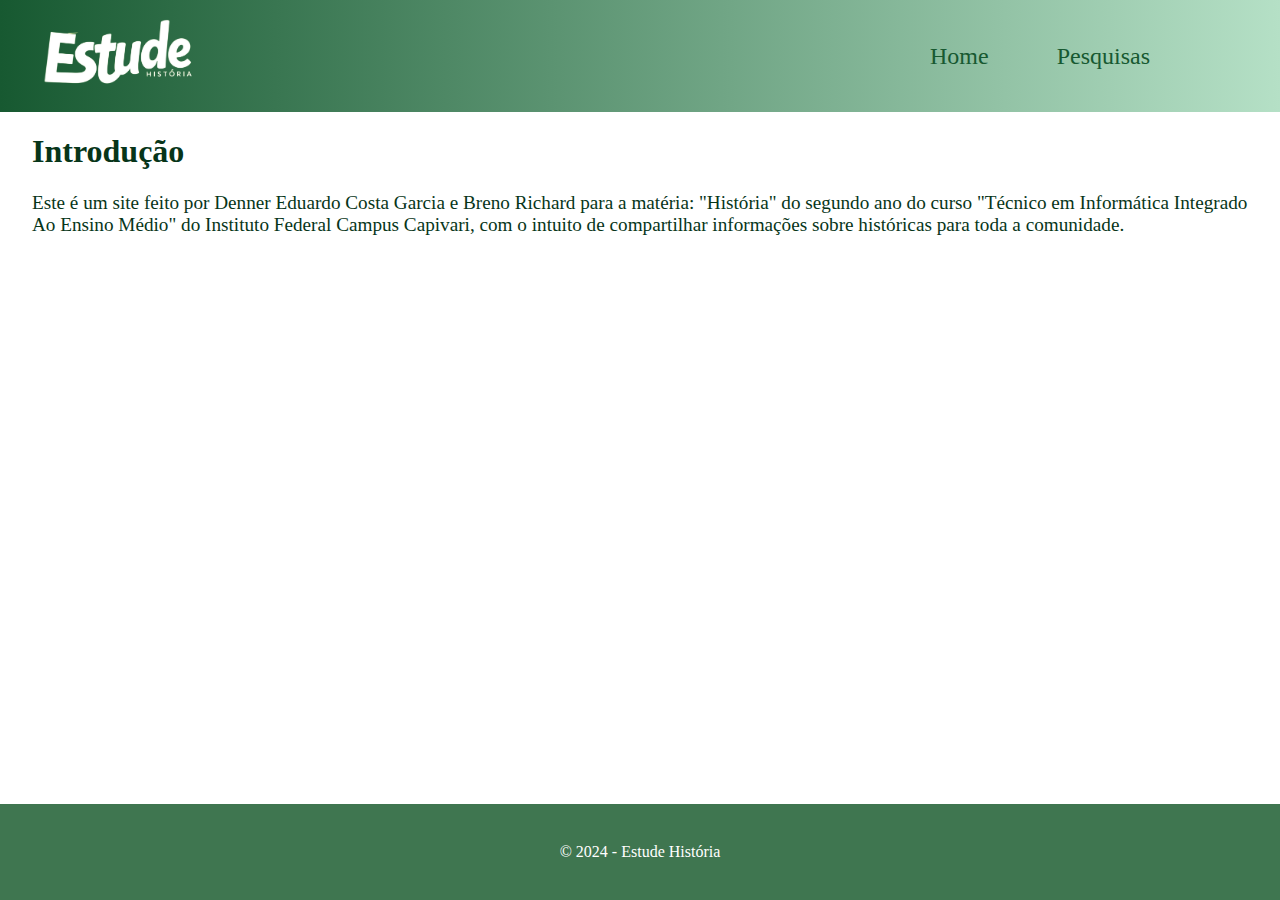
<file: index.html>
<!DOCTYPE html>
<html lang="en">
<head>
    <meta charset="UTF-8">
    <meta name="viewport" content="width=device-width, initial-scale=1.0">
    <title>História</title>
    <link rel="stylesheet" href="css/home.css">
</head>
<body>
    <div class="container">

        <header>
            <div class="container-logo">
                <img src="img/logo.png" alt="Logo do site">
            </div>
            <nav>
                <a href="index.html">Home</a>
                <a href="html/pesquisas.html">Pesquisas</a>
            </nav>
        </header>

        <div class="main-content">
            <article>
                <section class="about">
                    <h1>Introdução</h1>
                    <p>Este é um site feito por Denner Eduardo Costa Garcia e Breno Richard para a matéria: "História" do segundo ano do curso "Técnico em Informática Integrado Ao Ensino Médio" do Instituto Federal Campus Capivari, com o intuito de compartilhar informações sobre históricas para toda a comunidade.</p>
                </section>
            </article>
        </div>

        <footer>
            <p>© 2024 - Estude História</p>
        </footer>

    </div>
</body>
</html>
</file>
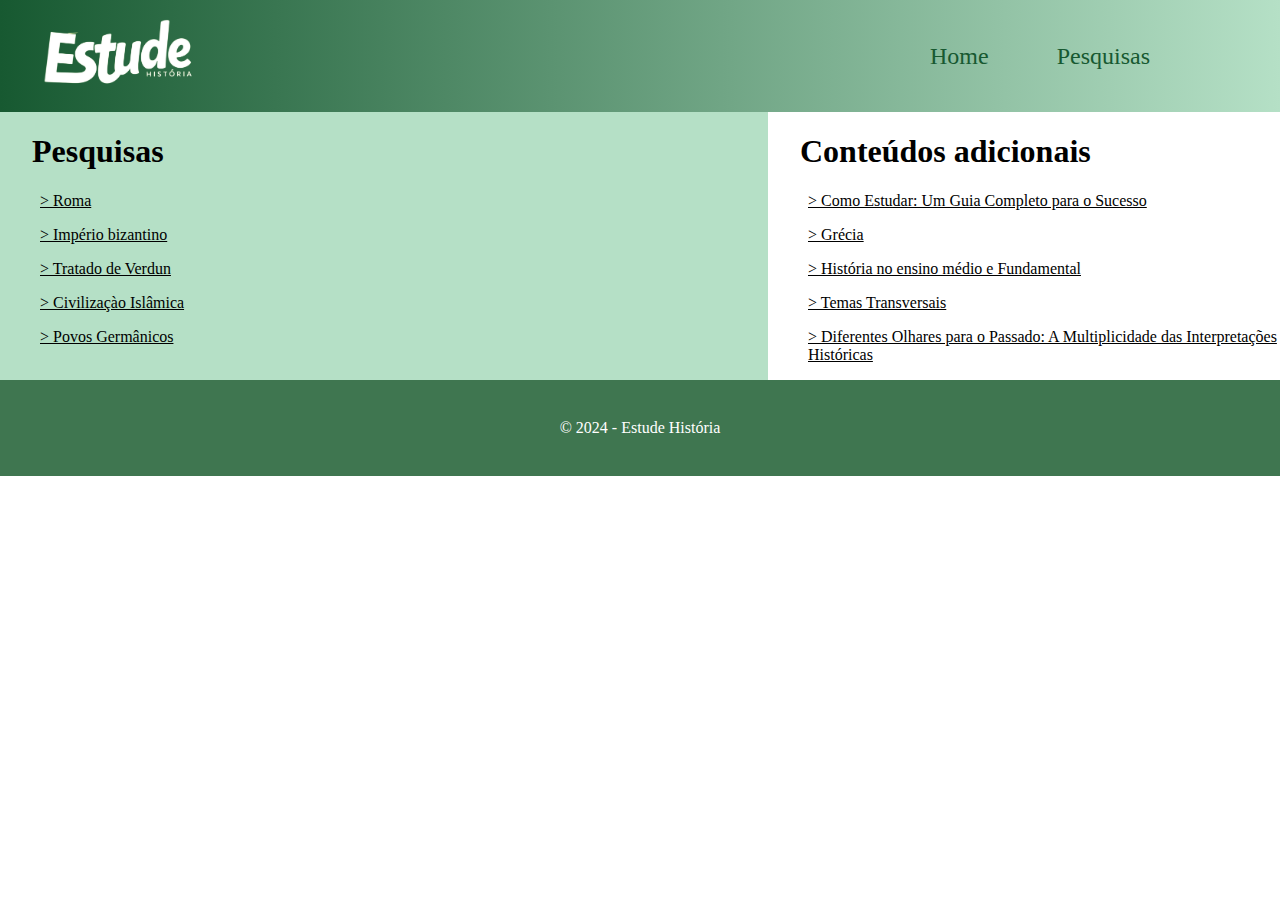
<file: html/pesquisas.html>
<!DOCTYPE html>
<html lang="en">
<head>
    <meta charset="UTF-8">
    <meta name="viewport" content="width=device-width, initial-scale=1.0">
    <title>ART</title>
    <link rel="stylesheet" href="../css/pesquisas.css">
    <script src="../js/pesquisas.js" defer></script>
</head>
<body>
    <div class="container">
        <header>
            <div class="container-logo">
                <img src="../img/logo.png" alt="Logo do site">
            </div>
            <nav>
                <a href="../index.html">Home</a>
                <a href="pesquisas.html">Pesquisas</a>
            </nav>
        </header> 

        <div class="content">
            <article class="main-content">
                <h1>Pesquisas</h1>
                <nav>
                    <ul>
                        <li class="srch">
                            <a id="main-srch1" onclick="showSummary1()">&gt; Roma</a>
                            <div class="summary" id="main-summary1">
                                <h2>Roma</h2>
                                <p>Nesta página, você encontrará temas da Roma Antiga: o Édito de Milão, o Édito de Tessalônica, Júlio César, Nero, o incêndio de Roma e a Queda de Roma.</p>
                                <a href="content/roma.html"><button>Pesquisa Completa</button></a>
                            </div>
                        </li>
                        <li class="srch">
                            <a id="main-srch2" onclick="showSummary2()">&gt; Império bizantino</a>                            <div class="summary" id="main-summary2">
                                <h2>Império bizantino</h2>
                                <p>Nesta página, você encontrará informações detalhadas sobre o Império Bizantino, incluindo suas condições geográficas, economia, sociedade, política e cultura. Além disso, abordaremos os principais eventos históricos que marcaram o império, como a fundação de Constantinopla, o reinado de Justiniano, a Crise Iconoclasta, o Cisma do Oriente, entre outros momentos cruciais que moldaram a história dessa importante civilização.</p>
                                <a href="content/imperio_bizantino.html"><button>Pesquisa Completa</button></a>
                            </div>
                        </li>
                        <li class="srch">
                            <a id="main-srch3" onclick="showSummary3()">&gt; Tratado de Verdun</a>
                            <div class="summary" id="main-summary3">
                                <h2>Tratado de Verdun</h2>
                                <p>Nesta página, você encontrará informações detalhadas sobre o Tratado de Verdun, assinado em 843 d.C., que dividiu o Império Carolíngio em três reinos após a morte de Luís, o Piedoso. Essa divisão marcou o início da fragmentação da Europa Ocidental e teve profundas consequências para a história da Europa. As consequências do tratado incluem a fragmentação da Europa, o fortalecimento do nacionalismo, o surgimento de conflitos religiosos e uma influência duradoura na política europeia, moldando as fronteiras e as relações entre as nações por séculos.</p>
                                <a href="content/tratado_verdun.html"><button>Pesquisa Completa</button></a>
                            </div>
                        </li>
                        <li class="srch">
                            <a id="main-srch4" onclick="showSummary4()">&gt; Civilizaçào Islâmica</a>
                            <div class="summary" id="main-summary4">
                                <h2>Civilização Islâmica</h2>
                                <p>Nesta página, você encontrará informações completas sobre a Civilização Islâmica, abrangendo sua origem, expansão, economia, sociedade, cultura e religião. Além disso, serão explorados os principais eventos históricos, suas influências na ciência e arte, e as semelhanças e diferenças entre o Islã, o Cristianismo e o Judaísmo.</p>
                                <a href="content/civilizacao_islamica.html"><button>Pesquisa Completa</button></a>
                            </div>
                        </li>
                        <li class="srch">
                            <a id="main-srch5" onclick="showSummary5()">&gt; Povos Germânicos</a>
                            <div class="summary" id="main-summary5">
                                <h2>Povos Germânicos</h2>
                                <p>Na página, você encontrará uma introdução completa sobre os povos germânicos, incluindo suas origens, economia, estrutura social, política e legado na formação da sociedade medieval europeia.</p>
                                <a href="content/povos_germanicos.html"><button>Pesquisa Completa</button></a>
                            </div>
                        </li>
                    </ul>
                </nav>
            </article>

            <aside class="extra-content">
                <h1>Conteúdos adicionais</h1>
                <nav>
                    <ul>
                        <li class="srch">
                            <a id="extra-srch1" onclick="showExtraSummary1()">&gt; Como Estudar: Um Guia Completo para o Sucesso</a>
                            <div class="summary" id="extra-summary1">
                                <h2>Como Estudar: Um Guia Completo para o Sucesso</h2>
                                <p>Nesta página, você vai encontrar dicas e estratégias para otimizar seus estudos e alcançar melhores resultados. Aprenderemos sobre os diferentes métodos de estudo, como criar um ambiente propício para a aprendizagem, como organizar o tempo e como superar os desafios que surgem durante o processo.</p>
                                <a href="content/como_estudar.html"><button>Pesquisa Completa</button></a>
                            </div>
                        </li>
                        <li class="srch">
                            <a id="extra-srch2" onclick="showExtraSummary2()">&gt; Grécia</a>
                            <div class="summary" id="extra-summary2">
                                <h2>Grécia</h2>
                                <p>Nesta página, você encontrará uma análise abrangente da civilização grega, desde suas origens no sul da Península Balcânica até sua incorporação ao Império Romano. A história grega é dividida em cinco períodos significativos: Pré-Homérico, Homérico, Arcaico, Clássico e Helenístico. Exploraremos as principais características de cada período, como o surgimento das pólis, a evolução da democracia em Atenas, a organização militar de Esparta e a expansão cultural sob Alexandre, o Grande. Também discutiremos o impacto das guerras, como a Guerra do Peloponeso, e o legado duradouro da Grécia na cultura ocidental.</p>
                                <a href="content/grecia.html"><button>Pesquisa Completa</button></a>
                            </div>
                        </li>
                        <li class="srch">
                            <a id="extra-srch3" onclick="showExtraSummary3()">&gt; História no ensino médio e Fundamental</a>
                            <div class="summary" id="extra-summary3">
                                <h2>Diferenças da matéria de história no Ensino Médio e Ensino Fundamental</h2>
                                <p>Nesta página, você encontrará a diferença entre o ensino de História no Fundamental e no Médio, abordando como os conteúdos evoluem em complexidade, análise crítica e profundidade ao longo desses ciclos.</p>
                                <a href="content/diferencas_historia.html"><button>Pesquisa Completa</button></a>
                            </div>
                        </li>
                        <li class="srch">
                            <a id="extra-srch4" onclick="showExtraSummary4()">&gt; Temas Transversais</a>
                            <div class="summary" id="extra-summary4">
                                <h2>Temas transversais</h2>
                                <p>Nesta página, você encontrará uma visão abrangente sobre os temas transversais, sua definição, importância na educação e exemplos práticos. Exploraremos como esses temas contribuem para a formação integral dos estudantes, conectando o conhecimento escolar com questões sociais, culturais e ambientais. Além disso, fornecemos fontes confiáveis para aprofundamento no assunto.</p>
                                <a href="content/temas_transversais.html"><button>Pesquisa Completa</button></a>
                            </div>
                        </li>
                        <li class="srch">
                            <a id="extra-srch5" onclick="showExtraSummary5()">&gt; Diferentes Olhares para o Passado: A Multiplicidade das Interpretações Históricas</a>
                            <div class="summary" id="extra-summary5">
                                <h2>Diferentes Olhares para o Passado: A Multiplicidade das Interpretações Históricas</h2>
                                <p>Nesta página, você encontrará uma reflexão sobre a natureza multifacetada da história e a importância de suas diversas interpretações. A história não é uma narrativa única, mas sim uma construção complexa influenciada por diferentes perspectivas, fontes e contextos. Através da metáfora da faca, discutiremos como um mesmo objeto pode ser visto de várias maneiras, dependendo da perspectiva de quem o analisa. Também exploraremos as razões pelas quais as interpretações históricas podem divergir, abordando a relevância do pensamento crítico e da conscientização sobre a construção histórica. Ao considerar múltiplas narrativas, somos levados a uma compreensão mais rica e diversificada do passado.</p>
                                <a href="content/diferentes_analises.html"><button>Pesquisa Completa</button></a>
                            </div>
                        </li>
                    </ul>
                </nav>
            </aside>
        </div>

        <footer>
            <p>© 2024 - Estude História</p>
        </footer>

    </div>
</body>
</html>
</file>
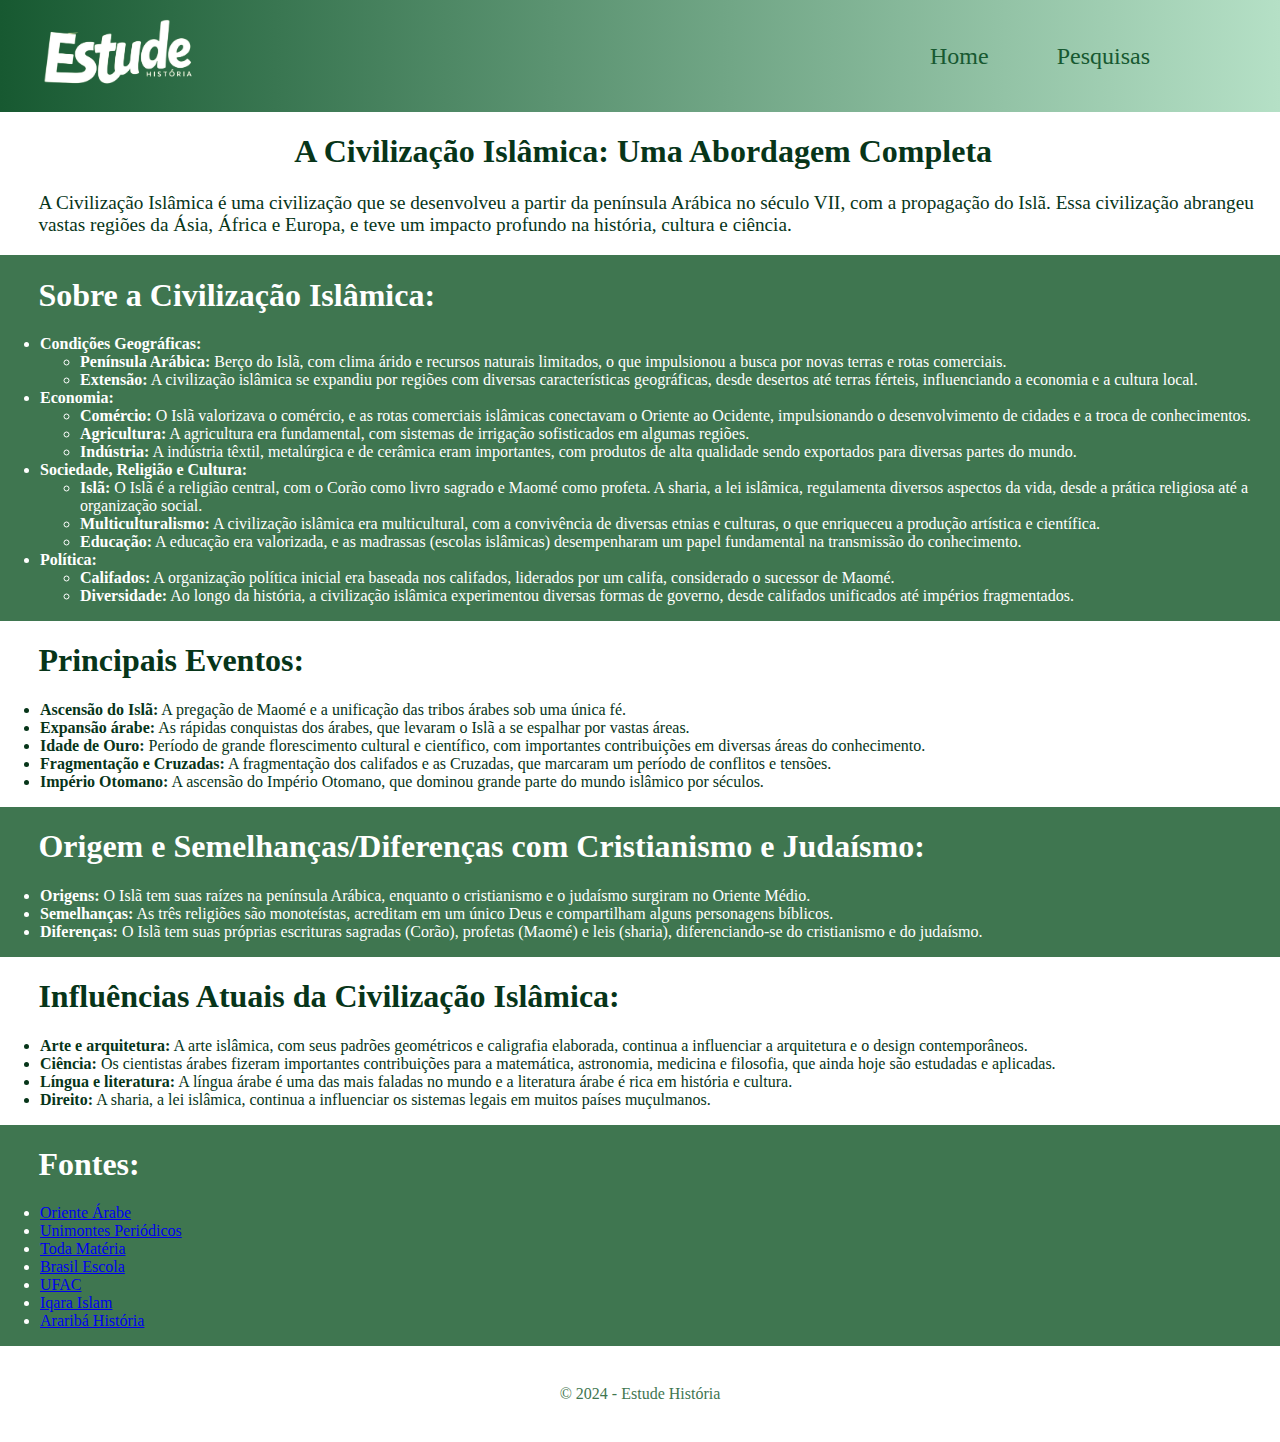
<file: html/content/civilizacao_islamica.html>
<!DOCTYPE html>
<html lang="en">
<head>
    <meta charset="UTF-8">
    <meta name="viewport" content="width=device-width, initial-scale=1.0">
    <title>Civilização Islâmica</title>
    <link rel="stylesheet" href="../../css/content/civilizacao_islamica.css">
</head>
<body>
    <div class="container">
        <header>
            <div class="container-logo">
                <img src="../../img/logo.png" alt="Logo do site">
            </div>
            <nav>
                <a href="../../index.html">Home</a>
                <a href="../pesquisas.html">Pesquisas</a>
            </nav>
        </header>

        <article>
            <section class="content-name content">
                <h1>A Civilização Islâmica: Uma Abordagem Completa</h1>
                <p>A Civilização Islâmica é uma civilização que se desenvolveu a partir da península Arábica no século VII, com a propagação do Islã. Essa civilização abrangeu vastas regiões da Ásia, África e Europa, e teve um impacto profundo na história, cultura e ciência.</p>
            </section>
        
            <section class="text1 content">
                <h1>Sobre a Civilização Islâmica:</h1>
                <ul>
                    <li><b>Condições Geográficas:</b> 
                        <ul>
                            <li><b>Península Arábica:</b> Berço do Islã, com clima árido e recursos naturais limitados, o que impulsionou a busca por novas terras e rotas comerciais.</li>
                            <li><b>Extensão:</b> A civilização islâmica se expandiu por regiões com diversas características geográficas, desde desertos até terras férteis, influenciando a economia e a cultura local.</li>
                        </ul>
                    </li>
                    <li><b>Economia:</b> 
                        <ul>
                            <li><b>Comércio:</b> O Islã valorizava o comércio, e as rotas comerciais islâmicas conectavam o Oriente ao Ocidente, impulsionando o desenvolvimento de cidades e a troca de conhecimentos.</li>
                            <li><b>Agricultura:</b> A agricultura era fundamental, com sistemas de irrigação sofisticados em algumas regiões.</li>
                            <li><b>Indústria:</b> A indústria têxtil, metalúrgica e de cerâmica eram importantes, com produtos de alta qualidade sendo exportados para diversas partes do mundo.</li>
                        </ul>
                    </li>
                    <li><b>Sociedade, Religião e Cultura:</b> 
                        <ul>
                            <li><b>Islã:</b> O Islã é a religião central, com o Corão como livro sagrado e Maomé como profeta. A sharia, a lei islâmica, regulamenta diversos aspectos da vida, desde a prática religiosa até a organização social.</li>
                            <li><b>Multiculturalismo:</b> A civilização islâmica era multicultural, com a convivência de diversas etnias e culturas, o que enriqueceu a produção artística e científica.</li>
                            <li><b>Educação:</b> A educação era valorizada, e as madrassas (escolas islâmicas) desempenharam um papel fundamental na transmissão do conhecimento.</li>
                        </ul>
                    </li>
                    <li><b>Política:</b> 
                        <ul>
                            <li><b>Califados:</b> A organização política inicial era baseada nos califados, liderados por um califa, considerado o sucessor de Maomé.</li>
                            <li><b>Diversidade:</b> Ao longo da história, a civilização islâmica experimentou diversas formas de governo, desde califados unificados até impérios fragmentados.</li>
                        </ul>
                    </li>
                </ul>
            </section>
        
            <section class="text2 content">
                <h1>Principais Eventos:</h1>
                <ul>
                    <li><b>Ascensão do Islã:</b> A pregação de Maomé e a unificação das tribos árabes sob uma única fé.</li>
                    <li><b>Expansão árabe:</b> As rápidas conquistas dos árabes, que levaram o Islã a se espalhar por vastas áreas.</li>
                    <li><b>Idade de Ouro:</b> Período de grande florescimento cultural e científico, com importantes contribuições em diversas áreas do conhecimento.</li>
                    <li><b>Fragmentação e Cruzadas:</b> A fragmentação dos califados e as Cruzadas, que marcaram um período de conflitos e tensões.</li>
                    <li><b>Império Otomano:</b> A ascensão do Império Otomano, que dominou grande parte do mundo islâmico por séculos.</li>
                </ul>
            </section>
        
            <section class="text3 content">
                <h1>Origem e Semelhanças/Diferenças com Cristianismo e Judaísmo:</h1>
                <ul>
                    <li><b>Origens:</b> O Islã tem suas raízes na península Arábica, enquanto o cristianismo e o judaísmo surgiram no Oriente Médio.</li>
                    <li><b>Semelhanças:</b> As três religiões são monoteístas, acreditam em um único Deus e compartilham alguns personagens bíblicos.</li>
                    <li><b>Diferenças:</b> O Islã tem suas próprias escrituras sagradas (Corão), profetas (Maomé) e leis (sharia), diferenciando-se do cristianismo e do judaísmo.</li>
                </ul>
            </section>
        
            <section class="text4 content">
                <h1>Influências Atuais da Civilização Islâmica:</h1>
                <ul>
                    <li><b>Arte e arquitetura:</b> A arte islâmica, com seus padrões geométricos e caligrafia elaborada, continua a influenciar a arquitetura e o design contemporâneos.</li>
                    <li><b>Ciência:</b> Os cientistas árabes fizeram importantes contribuições para a matemática, astronomia, medicina e filosofia, que ainda hoje são estudadas e aplicadas.</li>
                    <li><b>Língua e literatura:</b> A língua árabe é uma das mais faladas no mundo e a literatura árabe é rica em história e cultura.</li>
                    <li><b>Direito:</b> A sharia, a lei islâmica, continua a influenciar os sistemas legais em muitos países muçulmanos.</li>
                </ul>
            </section>
        
            <section class="text5 content">
                <h1>Fontes:</h1>
                <ul>
                    <li><a href="https://www.orientearabe.com.br/conheca-cinco-curiosidades-sobre-o-idioma-arabe/#:~:text=Confira%3A,280%20milhões%20de%20falantes%20nativos">Oriente Árabe</a></li>
                    <li><a href="https://www.periodicos.unimontes.br/index.php/unicientifica/article/view/2275/2367">Unimontes Periódicos</a></li>
                    <li><a href="https://www.todamateria.com.br/monoteismo/#:~:text=Monoteísmo%20é%20a%20crença%20em,judaísmo%2C%20cristianismo%20e%20o%20islamismo">Toda Matéria</a></li>
                    <li><a href="https://exercicios.brasilescola.uol.com.br/exercicios-historia/exercicios-sobre-imperio-islamico.htm">Brasil Escola</a></li>
                    <li><a href="http://www2.ufac.br/site/noticias/ufac-na-imprensa/edicoes-2001/novembro/entenda-o-islamismo#:~:text=O%20Islamismo%20surgiu%20no%20começo,em%20torno%20da%20mesma%20fé">UFAC</a></li>
                    <li><a href="https://iqaraislam.com/educacao-na-historia-islamica">Iqara Islam</a></li>
                    <li><a href="https://sitee.com.br/sistema1/arquivos/imagens/histogeo/arariba---6-ano--historia.pdf">Araribá História</a></li>
                </ul>
            </section>
        </article>
        

        <footer>
            <p>© 2024 - Estude História</p>
        </footer>
    </div>
</body>
</html>
</file>
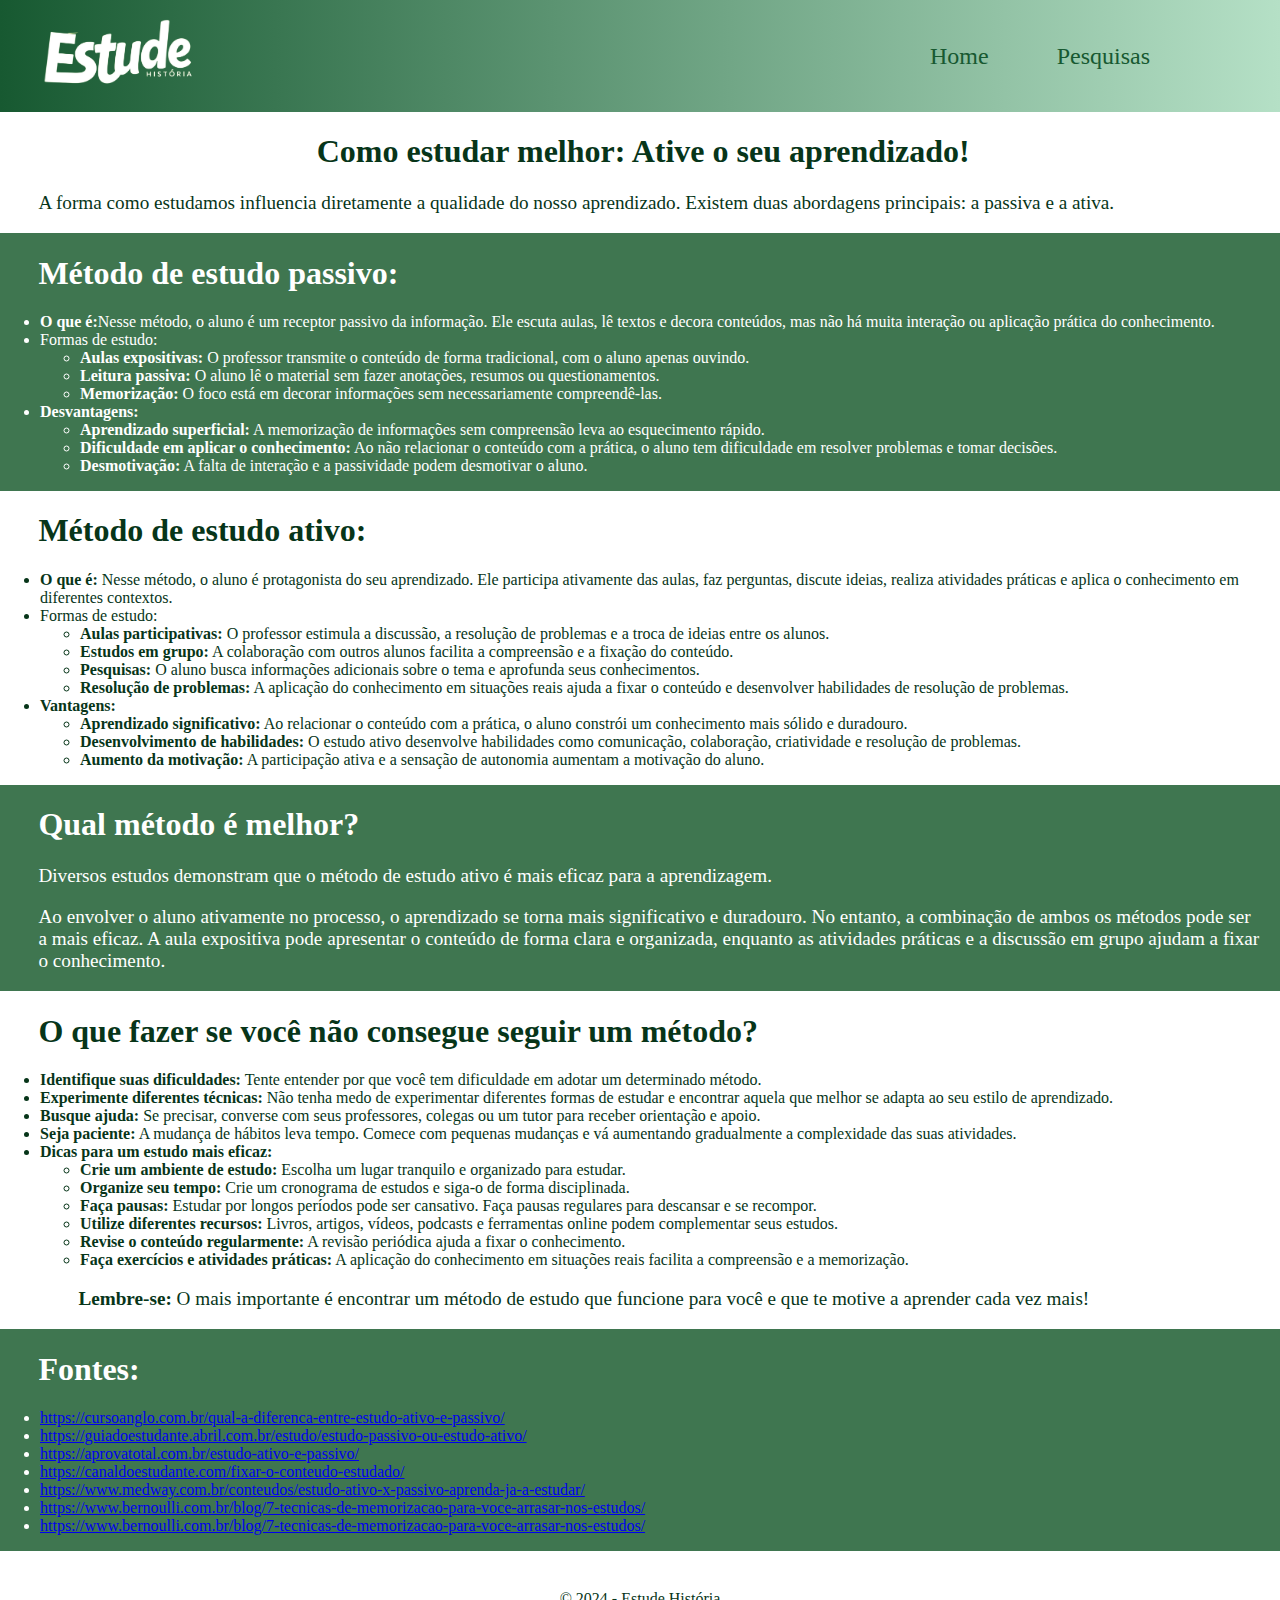
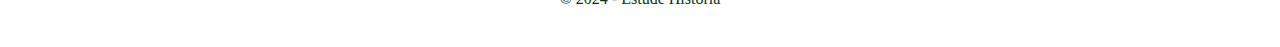
<file: html/content/como_estudar.html>
<!DOCTYPE html>
<html lang="en">
<head>
    <meta charset="UTF-8">
    <meta name="viewport" content="width=device-width, initial-scale=1.0">
    <title>Como estudar: Formas de estudo</title>
    <link rel="stylesheet" href="../../css/content/como_estudar.css">
</head>
<body>
    <div class="container">
        <header>
            <div class="container-logo">
                <img src="../../img/logo.png" alt="Logo do site">
            </div>
            <nav>
                <a href="../../index.html">Home</a>
                <a href="../pesquisas.html">Pesquisas</a>
            </nav>
        </header>

        <article>
            <section class="content-name content">
                <h1>Como estudar melhor: Ative o seu aprendizado!</h1>
                <p>A forma como estudamos influencia diretamente a qualidade do nosso aprendizado. Existem duas abordagens principais: a passiva e a ativa.</p>
            </section>
            <section class="text1 content">
                <h1>Método de estudo passivo:</h1>
                <ul>
                    <li><b>O que é:</b>Nesse método, o aluno é um receptor passivo da informação. Ele escuta aulas, lê textos e decora conteúdos, mas não há muita interação ou aplicação prática do conhecimento.</li>
                    <li>Formas de estudo:</li>
                    <ul>
                        <li><b>Aulas expositivas:</b> O professor transmite o conteúdo de forma tradicional, com o aluno apenas ouvindo.</li>
                        <li><b>Leitura passiva:</b> O aluno lê o material sem fazer anotações, resumos ou questionamentos.</li>
                        <li><b>Memorização:</b> O foco está em decorar informações sem necessariamente compreendê-las.</li>
                    </ul>
                    <li><b>Desvantagens:</b></li>
                    <ul>
                        <li><b>Aprendizado superficial:</b> A memorização de informações sem compreensão leva ao esquecimento rápido.</li>
                        <li><b>Dificuldade em aplicar o conhecimento:</b> Ao não relacionar o conteúdo com a prática, o aluno tem dificuldade em resolver problemas e tomar decisões.</li>
                        <li><b>Desmotivação:</b> A falta de interação e a passividade podem desmotivar o aluno.</li>
                    </ul>
                </ul>
            </section>
            <section class="text2 content">
                <h1>Método de estudo ativo:</h1>
                <ul>
                    <li><b>O que é:</b> Nesse método, o aluno é protagonista do seu aprendizado. Ele participa ativamente das aulas, faz perguntas, discute ideias, realiza atividades práticas e aplica o conhecimento em diferentes contextos.</li>
                    <li>Formas de estudo:</li>
                    <ul>
                        <li><b>Aulas participativas:</b> O professor estimula a discussão, a resolução de problemas e a troca de ideias entre os alunos.</li>
                        <li><b>Estudos em grupo:</b> A colaboração com outros alunos facilita a compreensão e a fixação do conteúdo.</li>
                        <li><b>Pesquisas:</b> O aluno busca informações adicionais sobre o tema e aprofunda seus conhecimentos.</li>
                        <li><b>Resolução de problemas:</b> A aplicação do conhecimento em situações reais ajuda a fixar o conteúdo e desenvolver habilidades de resolução de problemas.</li>
                    </ul>
                    <li><b>Vantagens:</b></li>
                    <ul>
                        <li><b>Aprendizado significativo:</b> Ao relacionar o conteúdo com a prática, o aluno constrói um conhecimento mais sólido e duradouro.</li>
                        <li><b>Desenvolvimento de habilidades:</b> O estudo ativo desenvolve habilidades como comunicação, colaboração, criatividade e resolução de problemas.</li>
                        <li><b>Aumento da motivação:</b> A participação ativa e a sensação de autonomia aumentam a motivação do aluno.</li>
                    </ul>
                </ul>
            </section>
            <section class="text3 content">
                <h1>Qual método é melhor?</h1>
                <p>Diversos estudos demonstram que o método de estudo ativo é mais eficaz para a aprendizagem.</p>
                <p>Ao envolver o aluno ativamente no processo, o aprendizado se torna mais significativo e duradouro. No entanto, a combinação de ambos os métodos pode ser a mais eficaz. A aula expositiva pode apresentar o conteúdo de forma clara e organizada, enquanto as atividades práticas e a discussão em grupo ajudam a fixar o conhecimento.</p>
            </section>
            <section class="text4 content">
                <h1>O que fazer se você não consegue seguir um método?</h1>
                <ul>
                    <li><b>Identifique suas dificuldades:</b> Tente entender por que você tem dificuldade em adotar um determinado método.</li>
                    <li><b>Experimente diferentes técnicas:</b> Não tenha medo de experimentar diferentes formas de estudar e encontrar aquela que melhor se adapta ao seu estilo de aprendizado.</li>
                    <li><b>Busque ajuda:</b> Se precisar, converse com seus professores, colegas ou um tutor para receber orientação e apoio.</li>
                    <li><b>Seja paciente:</b> A mudança de hábitos leva tempo. Comece com pequenas mudanças e vá aumentando gradualmente a complexidade das suas atividades.</li>
                    <li><b>Dicas para um estudo mais eficaz:</b></li>
                    <ul>
                        <li><b>Crie um ambiente de estudo:</b> Escolha um lugar tranquilo e organizado para estudar.</li>
                        <li><b>Organize seu tempo:</b> Crie um cronograma de estudos e siga-o de forma disciplinada.</li>
                        <li><b>Faça pausas:</b> Estudar por longos períodos pode ser cansativo. Faça pausas regulares para descansar e se recompor.</li>
                        <li><b>Utilize diferentes recursos:</b> Livros, artigos, vídeos, podcasts e ferramentas online podem complementar seus estudos.</li>
                        <li><b>Revise o conteúdo regularmente:</b> A revisão periódica ajuda a fixar o conhecimento.</li>
                        <li><b>Faça exercícios e atividades práticas:</b> A aplicação do conhecimento em situações reais facilita a compreensão e a memorização.</li>
                    </ul>
                    <p><b>Lembre-se:</b> O mais importante é encontrar um método de estudo que funcione para você e que te motive a aprender cada vez mais!</p>
                </ul>
            </section>
            <section class="text5 content">
                <h1>Fontes:</h1>
                <ul>
                    <li><a href="https://cursoanglo.com.br/qual-a-diferenca-entre-estudo-ativo-e-passivo/#:~:text=O%20que%20seria%20cada%20método,qual%20você%20apenas%20recebe%20informação.">https://cursoanglo.com.br/qual-a-diferenca-entre-estudo-ativo-e-passivo/</a></li>
                    <li><a href="https://guiadoestudante.abril.com.br/estudo/estudo-passivo-ou-estudo-ativo-entenda-quando-usar-cada-metodo#:~:text=É%20o%20momento%20do%20aprendizado,criar%20anotações%20ou%20resolver%20questões.">https://guiadoestudante.abril.com.br/estudo/estudo-passivo-ou-estudo-ativo/</a></li>
                    <li><a href="https://aprovatotal.com.br/estudo-ativo-e-passivo/">https://aprovatotal.com.br/estudo-ativo-e-passivo/</a></li>
                    <li><a href="https://canaldoestudante.com/fixar-o-conteudo-estudado/">https://canaldoestudante.com/fixar-o-conteudo-estudado/</a></li>
                    <li><a href="https://www.medway.com.br/conteudos/estudo-ativo-x-passivo-aprenda-ja-a-estudar-e-atinja-resultados-excepcionais/#:~:text=Como%20o%20aprendizado%20ativo%20é,que%20mais%20traz%20resultados%20positivos.">https://www.medway.com.br/conteudos/estudo-ativo-x-passivo-aprenda-ja-a-estudar/</a></li>
                    <li><a href="https://www.bernoulli.com.br/blog/7-tecnicas-de-memorizacao-para-voce-arrasar-nos-estudos/">https://www.bernoulli.com.br/blog/7-tecnicas-de-memorizacao-para-voce-arrasar-nos-estudos/</a></li>
                    <li><a href="https://www.bernoulli.com.br/blog/7-tecnicas-de-memorizacao-para-voce-arrasar-nos-estudos/">https://www.bernoulli.com.br/blog/7-tecnicas-de-memorizacao-para-voce-arrasar-nos-estudos/</a></li>
                </ul>
            </section>
        </article>

        <footer>
            <p>© 2024 - Estude História</p>
        </footer>
    </div>
</body>
</html>
</file>
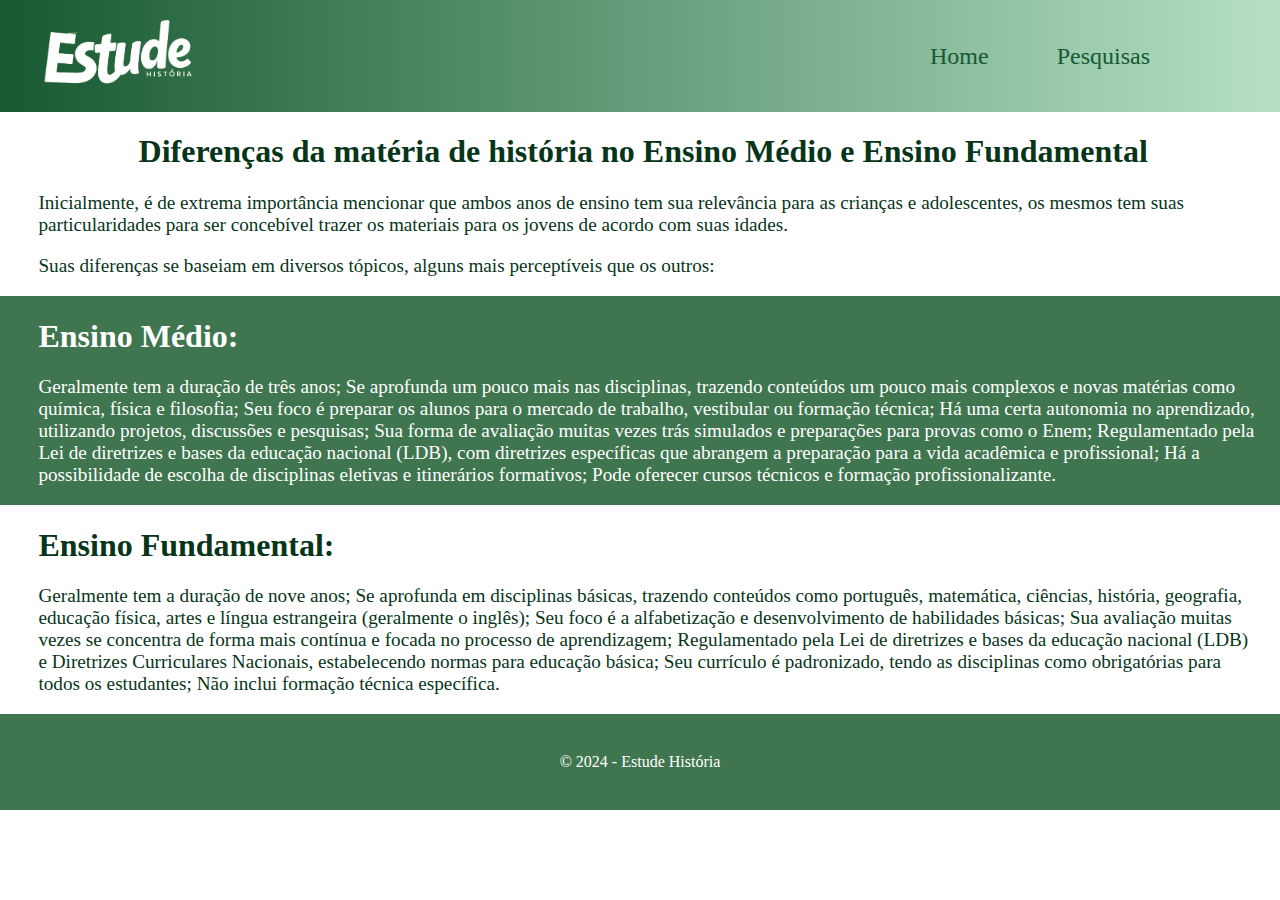
<file: html/content/diferencas_historia.html>
<!DOCTYPE html>
<html lang="en">
<head>
    <meta charset="UTF-8">
    <meta name="viewport" content="width=device-width, initial-scale=1.0">
    <title>História no ensino médio e Fundamental</title>
    <link rel="stylesheet" href="../../css/content/diferencas_historia.css">
</head>
<body>
    <div class="container">
        <header>
            <div class="container-logo">
                <img src="../../img/logo.png" alt="Logo do site">
            </div>
            <nav>
                <a href="../../index.html">Home</a>
                <a href="../pesquisas.html">Pesquisas</a>
            </nav>
        </header>

        <article>
            <section class="content-name content">
                <h1>Diferenças da matéria de história no Ensino Médio e Ensino Fundamental</h1>
                <p>Inicialmente, é de extrema importância mencionar que ambos anos de ensino tem sua relevância para as crianças e adolescentes, os mesmos tem suas particularidades para ser concebível trazer os materiais para os jovens de acordo com suas idades.</p>
                <p>Suas diferenças se baseiam em diversos tópicos, alguns mais perceptíveis que os outros:</p>
            </section>  
            <section class="text1 content">
                <h1>Ensino Médio:</h1>
                <p>Geralmente tem a duração de três anos; Se aprofunda um pouco mais nas disciplinas, trazendo conteúdos um pouco mais complexos e novas matérias como química, física e filosofia; Seu foco é preparar os alunos para o mercado de trabalho, vestibular ou formação técnica; Há uma certa autonomia no aprendizado, utilizando projetos, discussões e pesquisas; Sua forma de avaliação muitas vezes trás simulados e preparações para provas como o Enem; Regulamentado pela Lei de diretrizes e bases da educação nacional (LDB), com diretrizes específicas que abrangem a preparação para a vida acadêmica e profissional; Há a possibilidade de escolha de disciplinas eletivas e itinerários formativos; Pode oferecer cursos técnicos e formação profissionalizante.</p>
            </section>
            <section class="text2 content">
                <h1>Ensino Fundamental:</h1>
                <p>Geralmente tem a duração de nove anos; Se aprofunda em disciplinas básicas, trazendo conteúdos como português, matemática, ciências, história, geografia, educação física, artes e língua estrangeira (geralmente o inglês); Seu foco é a alfabetização e desenvolvimento de habilidades básicas; Sua avaliação muitas vezes se concentra de forma mais contínua e focada no processo de aprendizagem; Regulamentado pela Lei de diretrizes e bases da educação nacional (LDB) e Diretrizes Curriculares Nacionais, estabelecendo normas para educação básica; Seu currículo é padronizado, tendo as disciplinas como obrigatórias para todos os estudantes; Não inclui formação técnica específica.</p>
            </section>
        </article>
        
        <footer>
            <p>© 2024 - Estude História</p>
        </footer>
    </div>
</body>
</html>
</file>
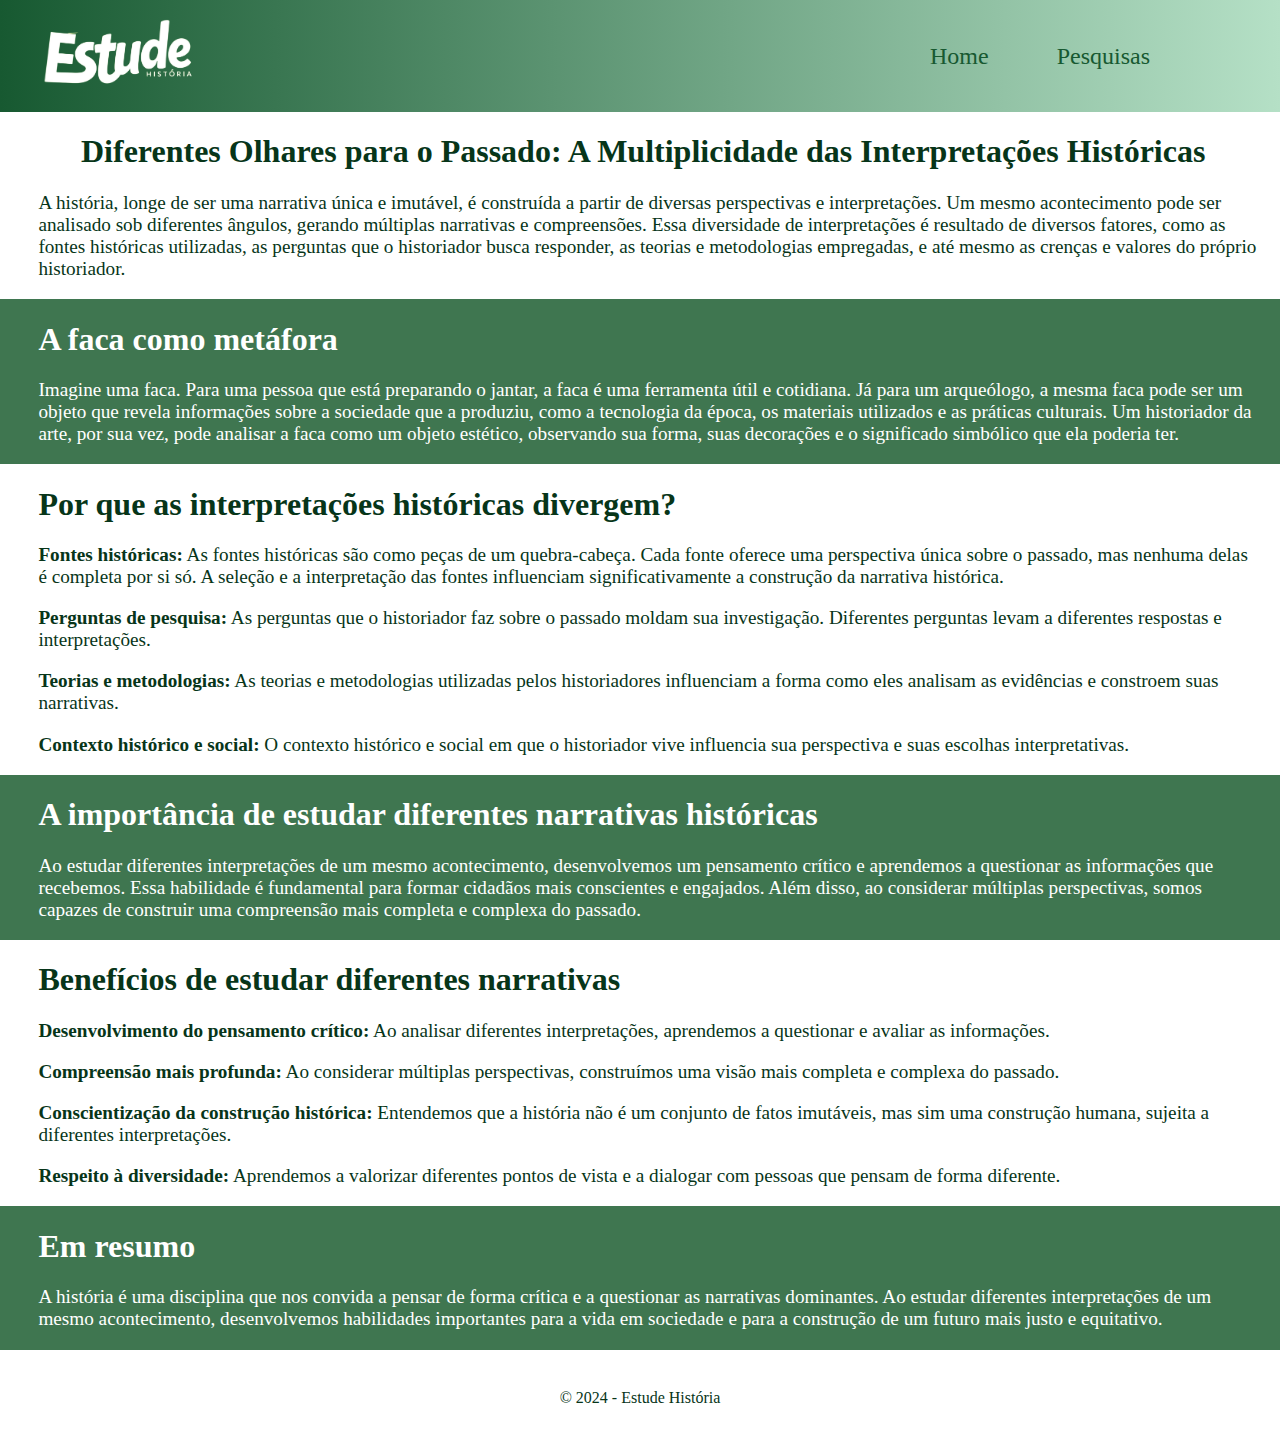
<file: html/content/diferentes_analises.html>
<!DOCTYPE html>
<html lang="en">
<head>
    <meta charset="UTF-8">
    <meta name="viewport" content="width=device-width, initial-scale=1.0">
    <title>Diferentes Olhares para o Passado</title>
    <link rel="stylesheet" href="../../css/content/diferentes_analises.css">
</head>
<body>
    <div class="container">
        <header>
            <div class="container-logo">
                <img src="../../img/logo.png" alt="Logo do site">
            </div>
            <nav>
                <a href="../../index.html">Home</a>
                <a href="../pesquisas.html">Pesquisas</a>
            </nav>
        </header>

        <article>
            <section class="content-name content">
                <h1>Diferentes Olhares para o Passado: A Multiplicidade das Interpretações Históricas</h1>
                <p>A história, longe de ser uma narrativa única e imutável, é construída a partir de diversas perspectivas e interpretações. Um mesmo acontecimento pode ser analisado sob diferentes ângulos, gerando múltiplas narrativas e compreensões. Essa diversidade de interpretações é resultado de diversos fatores, como as fontes históricas utilizadas, as perguntas que o historiador busca responder, as teorias e metodologias empregadas, e até mesmo as crenças e valores do próprio historiador.</p>
            </section>
        
            <section class="text1 content">
                <h1>A faca como metáfora</h1>
                <p>Imagine uma faca. Para uma pessoa que está preparando o jantar, a faca é uma ferramenta útil e cotidiana. Já para um arqueólogo, a mesma faca pode ser um objeto que revela informações sobre a sociedade que a produziu, como a tecnologia da época, os materiais utilizados e as práticas culturais. Um historiador da arte, por sua vez, pode analisar a faca como um objeto estético, observando sua forma, suas decorações e o significado simbólico que ela poderia ter.</p>
            </section>
        
            <section class="text2 content">
                <h1>Por que as interpretações históricas divergem?</h1>
                <p><strong>Fontes históricas:</strong> As fontes históricas são como peças de um quebra-cabeça. Cada fonte oferece uma perspectiva única sobre o passado, mas nenhuma delas é completa por si só. A seleção e a interpretação das fontes influenciam significativamente a construção da narrativa histórica.</p>
                <p><strong>Perguntas de pesquisa:</strong> As perguntas que o historiador faz sobre o passado moldam sua investigação. Diferentes perguntas levam a diferentes respostas e interpretações.</p>
                <p><strong>Teorias e metodologias:</strong> As teorias e metodologias utilizadas pelos historiadores influenciam a forma como eles analisam as evidências e constroem suas narrativas.</p>
                <p><strong>Contexto histórico e social:</strong> O contexto histórico e social em que o historiador vive influencia sua perspectiva e suas escolhas interpretativas.</p>
            </section>
        
            <section class="text3 content">
                <h1>A importância de estudar diferentes narrativas históricas</h1>
                <p>Ao estudar diferentes interpretações de um mesmo acontecimento, desenvolvemos um pensamento crítico e aprendemos a questionar as informações que recebemos. Essa habilidade é fundamental para formar cidadãos mais conscientes e engajados. Além disso, ao considerar múltiplas perspectivas, somos capazes de construir uma compreensão mais completa e complexa do passado.</p>
            </section>
        
            <section class="text4 content">
                <h1>Benefícios de estudar diferentes narrativas</h1>
                <p><strong>Desenvolvimento do pensamento crítico:</strong> Ao analisar diferentes interpretações, aprendemos a questionar e avaliar as informações.</p>
                <p><strong>Compreensão mais profunda:</strong> Ao considerar múltiplas perspectivas, construímos uma visão mais completa e complexa do passado.</p>
                <p><strong>Conscientização da construção histórica:</strong> Entendemos que a história não é um conjunto de fatos imutáveis, mas sim uma construção humana, sujeita a diferentes interpretações.</p>
                <p><strong>Respeito à diversidade:</strong> Aprendemos a valorizar diferentes pontos de vista e a dialogar com pessoas que pensam de forma diferente.</p>
            </section>
        
            <section class="text5 content">
                <h1>Em resumo</h1>
                <p>A história é uma disciplina que nos convida a pensar de forma crítica e a questionar as narrativas dominantes. Ao estudar diferentes interpretações de um mesmo acontecimento, desenvolvemos habilidades importantes para a vida em sociedade e para a construção de um futuro mais justo e equitativo.</p>
            </section>
        </article>
        

        <footer>
            <p>© 2024 - Estude História</p>
        </footer>
    </div>
</body>
</html>
</file>
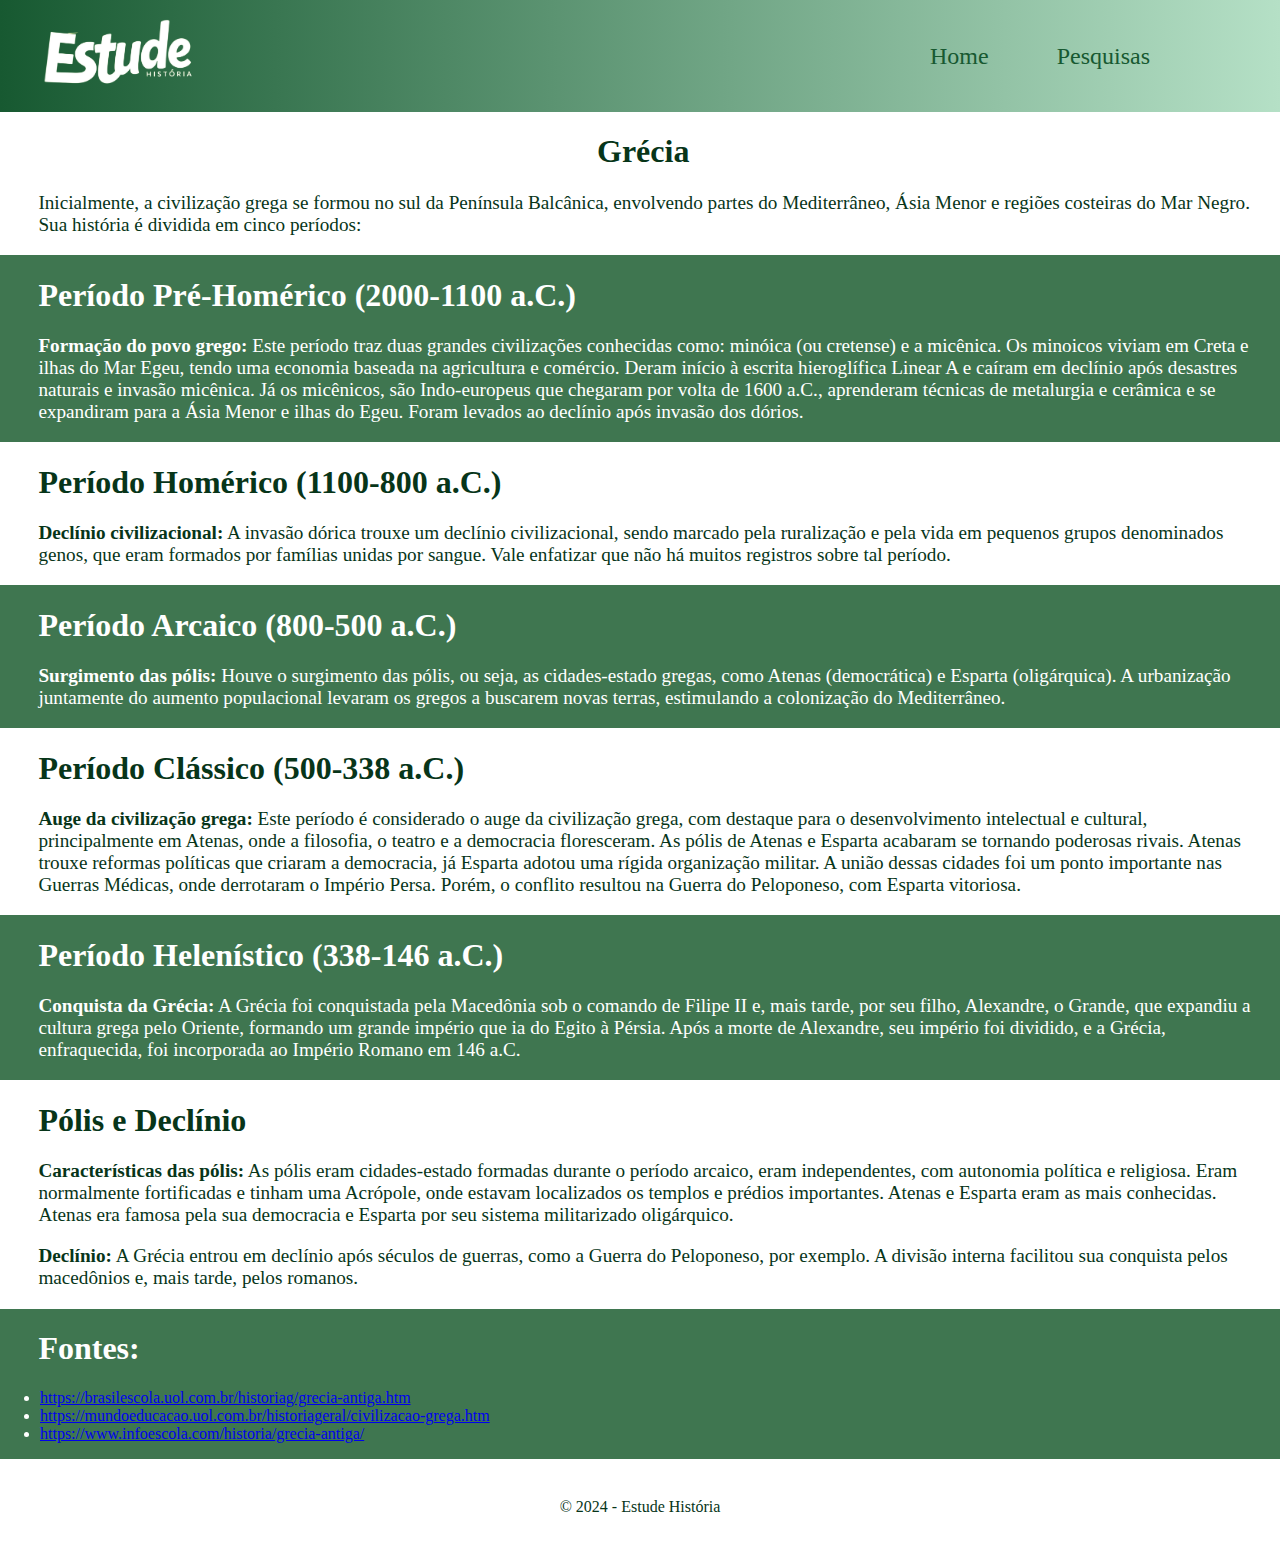
<file: html/content/grecia.html>
<!DOCTYPE html>
<html lang="en">
<head>
    <meta charset="UTF-8">
    <meta name="viewport" content="width=device-width, initial-scale=1.0">
    <title>Grécia</title>
    <link rel="stylesheet" href="../../css/content/grecia.css">
</head>
<body>
    <div class="container">
        <header>
            <div class="container-logo">
                <img src="../../img/logo.png" alt="Logo do site">
            </div>
            <nav>
                <a href="../../index.html">Home</a>
                <a href="../pesquisas.html">Pesquisas</a>
            </nav>
        </header>

        <article>
            <section class="content-name content">
                <h1>Grécia</h1>
                <p>Inicialmente, a civilização grega se formou no sul da Península Balcânica, envolvendo partes do Mediterrâneo, Ásia Menor e regiões costeiras do Mar Negro. Sua história é dividida em cinco períodos:</p>
            </section>
            
            <section class="text1 content">
                <h1>Período Pré-Homérico (2000-1100 a.C.)</h1>
                <p><strong>Formação do povo grego:</strong> Este período traz duas grandes civilizações conhecidas como: minóica (ou cretense) e a micênica. Os minoicos viviam em Creta e ilhas do Mar Egeu, tendo uma economia baseada na agricultura e comércio. Deram início à escrita hieroglífica Linear A e caíram em declínio após desastres naturais e invasão micênica. Já os micênicos, são Indo-europeus que chegaram por volta de 1600 a.C., aprenderam técnicas de metalurgia e cerâmica e se expandiram para a Ásia Menor e ilhas do Egeu. Foram levados ao declínio após invasão dos dórios.</p>
            </section>
        
            <section class="text2 content">
                <h1>Período Homérico (1100-800 a.C.)</h1>
                <p><strong>Declínio civilizacional:</strong> A invasão dórica trouxe um declínio civilizacional, sendo marcado pela ruralização e pela vida em pequenos grupos denominados genos, que eram formados por famílias unidas por sangue. Vale enfatizar que não há muitos registros sobre tal período.</p>
            </section>
        
            <section class="text3 content">
                <h1>Período Arcaico (800-500 a.C.)</h1>
                <p><strong>Surgimento das pólis:</strong> Houve o surgimento das pólis, ou seja, as cidades-estado gregas, como Atenas (democrática) e Esparta (oligárquica). A urbanização juntamente do aumento populacional levaram os gregos a buscarem novas terras, estimulando a colonização do Mediterrâneo.</p>
            </section>
        
            <section class="text4 content">
                <h1>Período Clássico (500-338 a.C.)</h1>
                <p><strong>Auge da civilização grega:</strong> Este período é considerado o auge da civilização grega, com destaque para o desenvolvimento intelectual e cultural, principalmente em Atenas, onde a filosofia, o teatro e a democracia floresceram. As pólis de Atenas e Esparta acabaram se tornando poderosas rivais. Atenas trouxe reformas políticas que criaram a democracia, já Esparta adotou uma rígida organização militar. A união dessas cidades foi um ponto importante nas Guerras Médicas, onde derrotaram o Império Persa. Porém, o conflito resultou na Guerra do Peloponeso, com Esparta vitoriosa.</p>
            </section>
        
            <section class="text5 content">
                <h1>Período Helenístico (338-146 a.C.)</h1>
                <p><strong>Conquista da Grécia:</strong> A Grécia foi conquistada pela Macedônia sob o comando de Filipe II e, mais tarde, por seu filho, Alexandre, o Grande, que expandiu a cultura grega pelo Oriente, formando um grande império que ia do Egito à Pérsia. Após a morte de Alexandre, seu império foi dividido, e a Grécia, enfraquecida, foi incorporada ao Império Romano em 146 a.C.</p>
            </section>
        
            <section class="text6 content">
                <h1>Pólis e Declínio</h1>
                <p><strong>Características das pólis:</strong> As pólis eram cidades-estado formadas durante o período arcaico, eram independentes, com autonomia política e religiosa. Eram normalmente fortificadas e tinham uma Acrópole, onde estavam localizados os templos e prédios importantes. Atenas e Esparta eram as mais conhecidas. Atenas era famosa pela sua democracia e Esparta por seu sistema militarizado oligárquico.</p>
                <p><strong>Declínio:</strong> A Grécia entrou em declínio após séculos de guerras, como a Guerra do Peloponeso, por exemplo. A divisão interna facilitou sua conquista pelos macedônios e, mais tarde, pelos romanos.</p>
            </section>
        
            <section class="text7 content">
                <h1>Fontes:</h1>
                <ul>
                    <li><a href="https://brasilescola.uol.com.br/historiag/grecia-antiga.htm" target="_blank">https://brasilescola.uol.com.br/historiag/grecia-antiga.htm</a></li>
                    <li><a href="https://mundoeducacao.uol.com.br/historiageral/civilizacao-grega.htm" target="_blank">https://mundoeducacao.uol.com.br/historiageral/civilizacao-grega.htm</a></li>
                    <li><a href="https://www.infoescola.com/historia/grecia-antiga/" target="_blank">https://www.infoescola.com/historia/grecia-antiga/</a></li>
                </ul>
            </section>
        </article>
        
        <footer>
            <p>© 2024 - Estude História</p>
        </footer>
    </div>
</body>
</html>
</file>
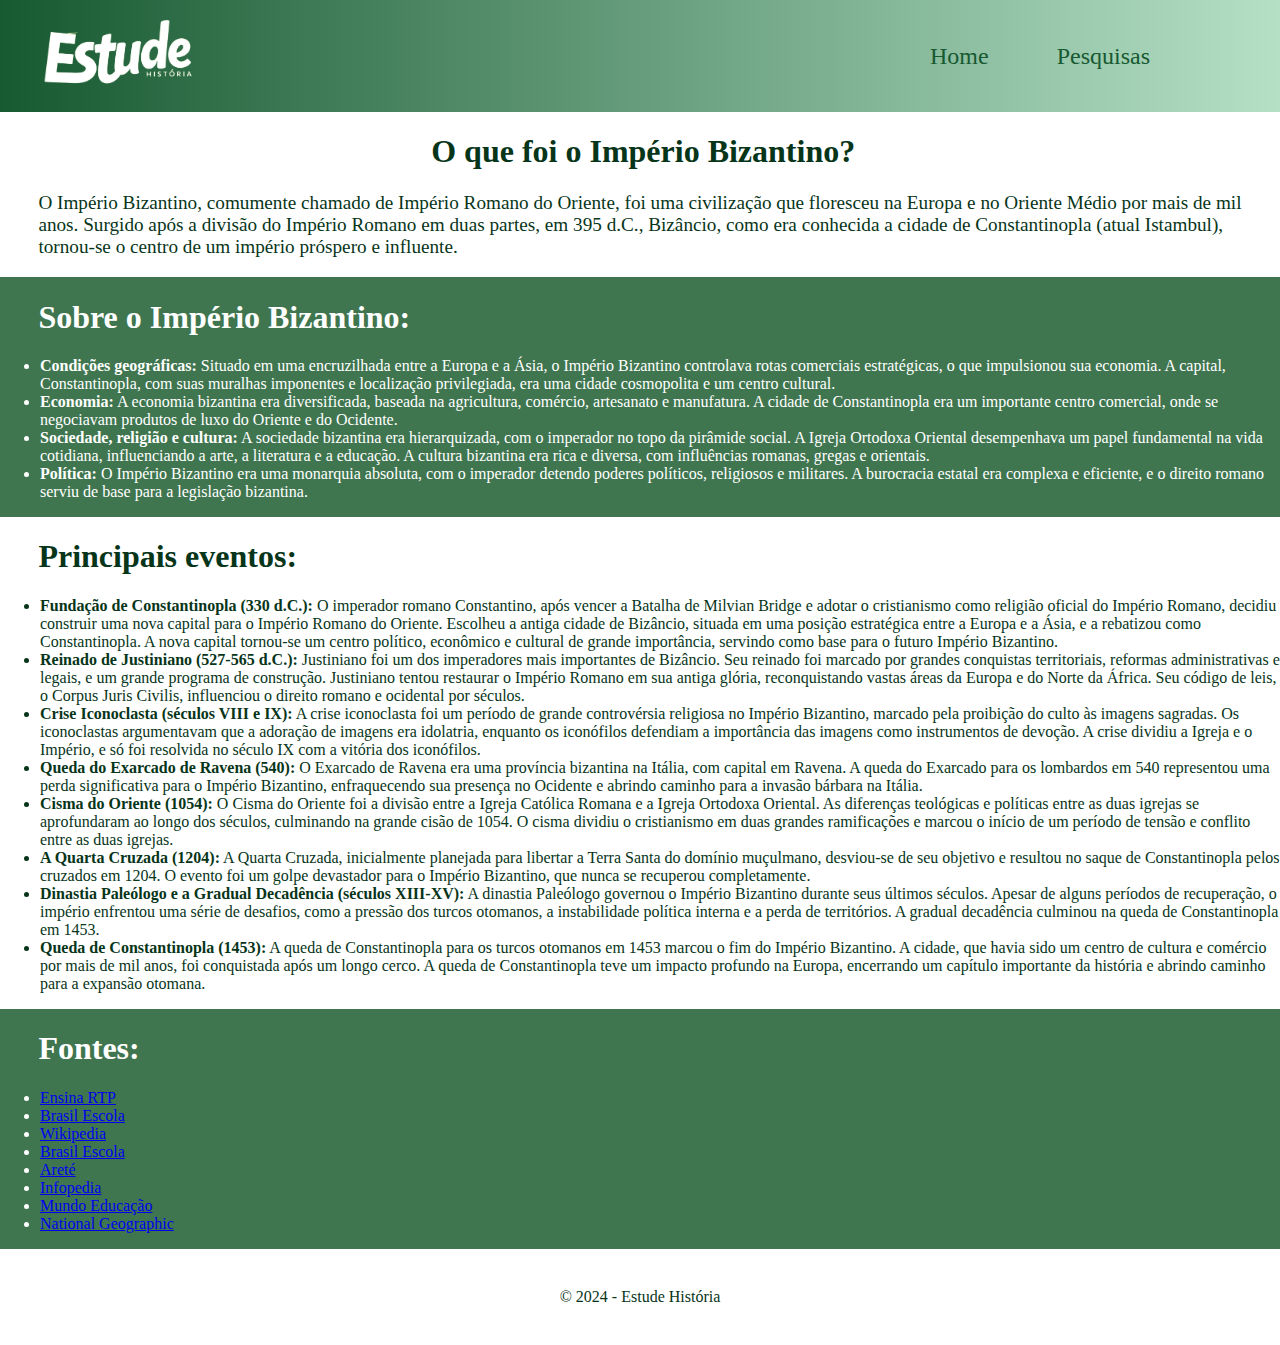
<file: html/content/imperio_bizantino.html>
<!DOCTYPE html>
<html lang="en">
<head>
    <meta charset="UTF-8">
    <meta name="viewport" content="width=device-width, initial-scale=1.0">
    <title>Império bizantino</title>
    <link rel="stylesheet" href="../../css/content/imperio_bizantino.css">
</head>
<body>
    <div class="container">
        <header>
            <div class="container-logo">
                <img src="../../img/logo.png" alt="Logo do site">
            </div>
            <nav>
                <a href="../../index.html">Home</a>
                <a href="../pesquisas.html">Pesquisas</a>
            </nav>
        </header>

        <article>
            <section class="content-name content">
                <h1>O que foi o Império Bizantino?</h1>
                <p>O Império Bizantino, comumente chamado de Império Romano do Oriente, foi uma civilização que floresceu na Europa e no Oriente Médio por mais de mil anos. Surgido após a divisão do Império Romano em duas partes, em 395 d.C., Bizâncio, como era conhecida a cidade de Constantinopla (atual Istambul), tornou-se o centro de um império próspero e influente.</p>
            </section>
        
            <section class="text1 content">
                <h1>Sobre o Império Bizantino:</h1>
                <ul>
                    <li><b>Condições geográficas:</b> Situado em uma encruzilhada entre a Europa e a Ásia, o Império Bizantino controlava rotas comerciais estratégicas, o que impulsionou sua economia. A capital, Constantinopla, com suas muralhas imponentes e localização privilegiada, era uma cidade cosmopolita e um centro cultural.</li>
                    <li><b>Economia:</b> A economia bizantina era diversificada, baseada na agricultura, comércio, artesanato e manufatura. A cidade de Constantinopla era um importante centro comercial, onde se negociavam produtos de luxo do Oriente e do Ocidente.</li>
                    <li><b>Sociedade, religião e cultura:</b> A sociedade bizantina era hierarquizada, com o imperador no topo da pirâmide social. A Igreja Ortodoxa Oriental desempenhava um papel fundamental na vida cotidiana, influenciando a arte, a literatura e a educação. A cultura bizantina era rica e diversa, com influências romanas, gregas e orientais.</li>
                    <li><b>Política:</b> O Império Bizantino era uma monarquia absoluta, com o imperador detendo poderes políticos, religiosos e militares. A burocracia estatal era complexa e eficiente, e o direito romano serviu de base para a legislação bizantina.</li>
                </ul>
            </section>
        
            <section class="text2 content">
                <h1>Principais eventos:</h1>
                <ul>
                    <li><b>Fundação de Constantinopla (330 d.C.):</b> O imperador romano Constantino, após vencer a Batalha de Milvian Bridge e adotar o cristianismo como religião oficial do Império Romano, decidiu construir uma nova capital para o Império Romano do Oriente. Escolheu a antiga cidade de Bizâncio, situada em uma posição estratégica entre a Europa e a Ásia, e a rebatizou como Constantinopla. A nova capital tornou-se um centro político, econômico e cultural de grande importância, servindo como base para o futuro Império Bizantino.</li>
                    <li><b>Reinado de Justiniano (527-565 d.C.):</b> Justiniano foi um dos imperadores mais importantes de Bizâncio. Seu reinado foi marcado por grandes conquistas territoriais, reformas administrativas e legais, e um grande programa de construção. Justiniano tentou restaurar o Império Romano em sua antiga glória, reconquistando vastas áreas da Europa e do Norte da África. Seu código de leis, o Corpus Juris Civilis, influenciou o direito romano e ocidental por séculos.</li>
                    <li><b>Crise Iconoclasta (séculos VIII e IX):</b> A crise iconoclasta foi um período de grande controvérsia religiosa no Império Bizantino, marcado pela proibição do culto às imagens sagradas. Os iconoclastas argumentavam que a adoração de imagens era idolatria, enquanto os iconófilos defendiam a importância das imagens como instrumentos de devoção. A crise dividiu a Igreja e o Império, e só foi resolvida no século IX com a vitória dos iconófilos.</li>
                    <li><b>Queda do Exarcado de Ravena (540):</b> O Exarcado de Ravena era uma província bizantina na Itália, com capital em Ravena. A queda do Exarcado para os lombardos em 540 representou uma perda significativa para o Império Bizantino, enfraquecendo sua presença no Ocidente e abrindo caminho para a invasão bárbara na Itália.</li>
                    <li><b>Cisma do Oriente (1054):</b> O Cisma do Oriente foi a divisão entre a Igreja Católica Romana e a Igreja Ortodoxa Oriental. As diferenças teológicas e políticas entre as duas igrejas se aprofundaram ao longo dos séculos, culminando na grande cisão de 1054. O cisma dividiu o cristianismo em duas grandes ramificações e marcou o início de um período de tensão e conflito entre as duas igrejas.</li>
                    <li><b>A Quarta Cruzada (1204):</b> A Quarta Cruzada, inicialmente planejada para libertar a Terra Santa do domínio muçulmano, desviou-se de seu objetivo e resultou no saque de Constantinopla pelos cruzados em 1204. O evento foi um golpe devastador para o Império Bizantino, que nunca se recuperou completamente.</li>
                    <li><b>Dinastia Paleólogo e a Gradual Decadência (séculos XIII-XV):</b> A dinastia Paleólogo governou o Império Bizantino durante seus últimos séculos. Apesar de alguns períodos de recuperação, o império enfrentou uma série de desafios, como a pressão dos turcos otomanos, a instabilidade política interna e a perda de territórios. A gradual decadência culminou na queda de Constantinopla em 1453.</li>
                    <li><b>Queda de Constantinopla (1453):</b> A queda de Constantinopla para os turcos otomanos em 1453 marcou o fim do Império Bizantino. A cidade, que havia sido um centro de cultura e comércio por mais de mil anos, foi conquistada após um longo cerco. A queda de Constantinopla teve um impacto profundo na Europa, encerrando um capítulo importante da história e abrindo caminho para a expansão otomana.</li>
                </ul>
            </section>
        
            <section class="text3 content">
                <h1>Fontes:</h1>
                <ul>
                    <li><a href="https://ensina.rtp.pt/artigo/a-queda-de-constantinopla/">Ensina RTP</a></li>
                    <li><a href="https://brasilescola.uol.com.br/historiag/imperio-bizantino.htm">Brasil Escola</a></li>
                    <li><a href="https://pt.wikipedia.org/wiki/Dinastia_paleóloga">Wikipedia</a></li>
                    <li><a href="https://brasilescola.uol.com.br/historiag/quarta-cruzada-conquista-constantinopla.htm">Brasil Escola</a></li>
                    <li><a href="https://arete.org.br/historia/o-cisma-entre-a-igreja-do-oriente-e-ocidente/">Areté</a></li>
                    <li><a href="https://www.infopedia.pt/artigos/$ravena">Infopedia</a></li>
                    <li><a href="https://mundoeducacao.uol.com.br/historiageral/imperio-bizantino.htm">Mundo Educação</a></li>
                    <li><a href="https://www.nationalgeographic.pt/historia/como-constantino-i-legalizou-o-cristianismo-e-criou-constantinopla_2749">National Geographic</a></li>
                </ul>
            </section>
        </article>
        

        <footer>
            <p>© 2024 - Estude História</p>
        </footer>
    </div>
</body>
</html>
</file>
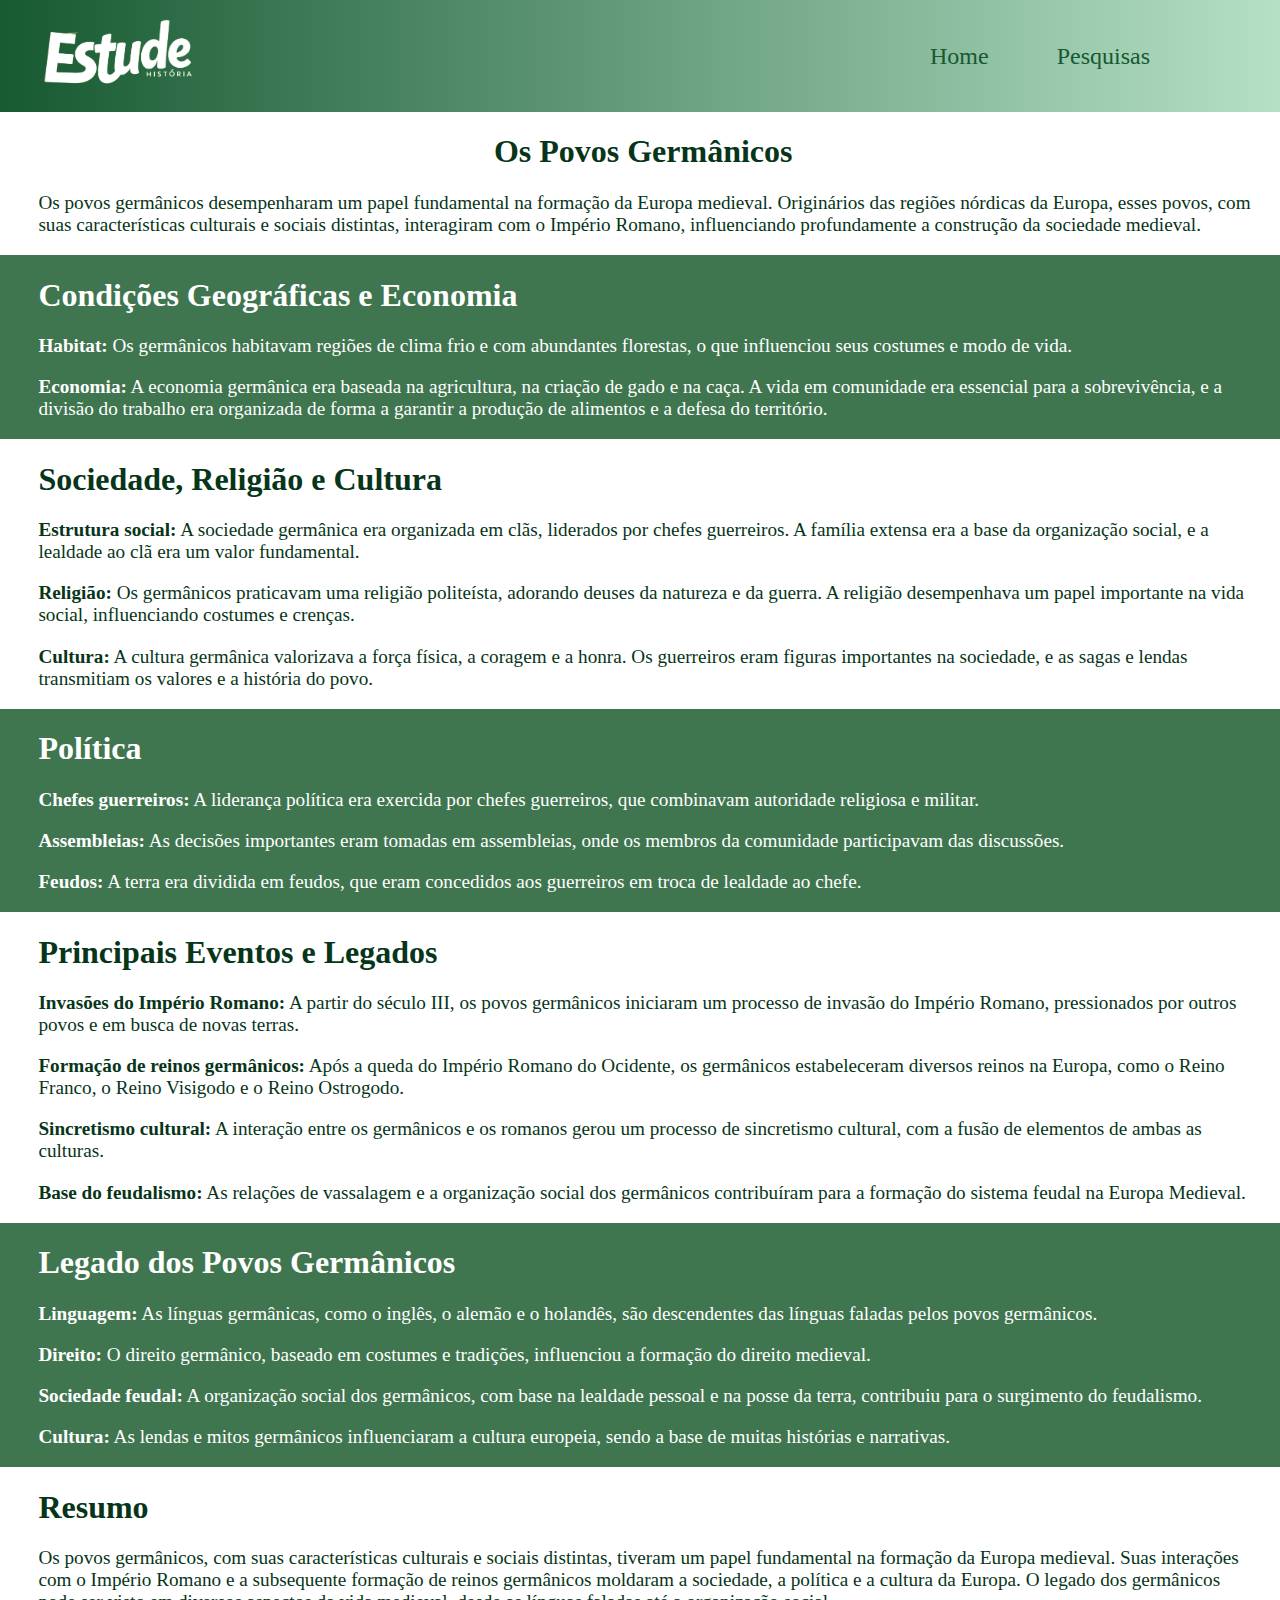
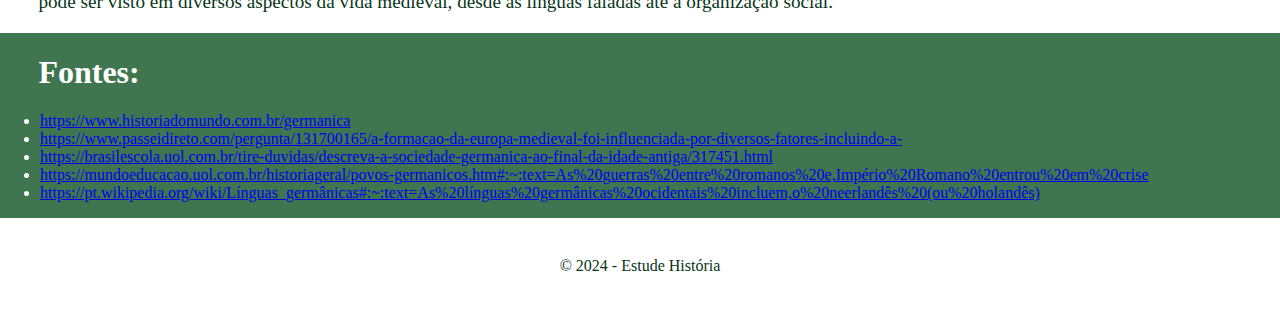
<file: html/content/povos_germanicos.html>
<!DOCTYPE html>
<html lang="en">
<head>
    <meta charset="UTF-8">
    <meta name="viewport" content="width=device-width, initial-scale=1.0">
    <title>Povos Germânicos</title>
    <link rel="stylesheet" href="../../css/content/povos_germanicos.css">
</head>
<body>
    <div class="container">
        <header>
            <div class="container-logo">
                <img src="../../img/logo.png" alt="Logo do site">
            </div>
            <nav>
                <a href="../../index.html">Home</a>
                <a href="../pesquisas.html">Pesquisas</a>
            </nav>
        </header>

        <article>
            <section class="content-name content">
                <h1>Os Povos Germânicos</h1>
                <p>Os povos germânicos desempenharam um papel fundamental na formação da Europa medieval. Originários das regiões nórdicas da Europa, esses povos, com suas características culturais e sociais distintas, interagiram com o Império Romano, influenciando profundamente a construção da sociedade medieval.</p>
            </section>
            <section class="text1 content">
                <h1>Condições Geográficas e Economia</h1>
                <p><strong>Habitat:</strong> Os germânicos habitavam regiões de clima frio e com abundantes florestas, o que influenciou seus costumes e modo de vida.</p>
                <p><strong>Economia:</strong> A economia germânica era baseada na agricultura, na criação de gado e na caça. A vida em comunidade era essencial para a sobrevivência, e a divisão do trabalho era organizada de forma a garantir a produção de alimentos e a defesa do território.</p>
            </section>

            <section class="text2 content">
                <h1>Sociedade, Religião e Cultura</h1>
                <p><strong>Estrutura social:</strong> A sociedade germânica era organizada em clãs, liderados por chefes guerreiros. A família extensa era a base da organização social, e a lealdade ao clã era um valor fundamental.</p>
                <p><strong>Religião:</strong> Os germânicos praticavam uma religião politeísta, adorando deuses da natureza e da guerra. A religião desempenhava um papel importante na vida social, influenciando costumes e crenças.</p>
                <p><strong>Cultura:</strong> A cultura germânica valorizava a força física, a coragem e a honra. Os guerreiros eram figuras importantes na sociedade, e as sagas e lendas transmitiam os valores e a história do povo.</p>
            </section>

            <section class="text3 content">
                <h1>Política</h1>
                <p><strong>Chefes guerreiros:</strong> A liderança política era exercida por chefes guerreiros, que combinavam autoridade religiosa e militar.</p>
                <p><strong>Assembleias:</strong> As decisões importantes eram tomadas em assembleias, onde os membros da comunidade participavam das discussões.</p>
                <p><strong>Feudos:</strong> A terra era dividida em feudos, que eram concedidos aos guerreiros em troca de lealdade ao chefe.</p>
            </section>

            <section class="text4 content">
                <h1>Principais Eventos e Legados</h1>
                <p><strong>Invasões do Império Romano:</strong> A partir do século III, os povos germânicos iniciaram um processo de invasão do Império Romano, pressionados por outros povos e em busca de novas terras.</p>
                <p><strong>Formação de reinos germânicos:</strong> Após a queda do Império Romano do Ocidente, os germânicos estabeleceram diversos reinos na Europa, como o Reino Franco, o Reino Visigodo e o Reino Ostrogodo.</p>
                <p><strong>Sincretismo cultural:</strong> A interação entre os germânicos e os romanos gerou um processo de sincretismo cultural, com a fusão de elementos de ambas as culturas.</p>
                <p><strong>Base do feudalismo:</strong> As relações de vassalagem e a organização social dos germânicos contribuíram para a formação do sistema feudal na Europa Medieval.</p>
            </section>

            <section class="text5 content">
                <h1>Legado dos Povos Germânicos</h1>
                <p><strong>Linguagem:</strong> As línguas germânicas, como o inglês, o alemão e o holandês, são descendentes das línguas faladas pelos povos germânicos.</p>
                <p><strong>Direito:</strong> O direito germânico, baseado em costumes e tradições, influenciou a formação do direito medieval.</p>
                <p><strong>Sociedade feudal:</strong> A organização social dos germânicos, com base na lealdade pessoal e na posse da terra, contribuiu para o surgimento do feudalismo.</p>
                <p><strong>Cultura:</strong> As lendas e mitos germânicos influenciaram a cultura europeia, sendo a base de muitas histórias e narrativas.</p>
            </section>

            <section class="text6 content">
                <h1>Resumo</h1>
                <p>Os povos germânicos, com suas características culturais e sociais distintas, tiveram um papel fundamental na formação da Europa medieval. Suas interações com o Império Romano e a subsequente formação de reinos germânicos moldaram a sociedade, a política e a cultura da Europa. O legado dos germânicos pode ser visto em diversos aspectos da vida medieval, desde as línguas faladas até a organização social.</p>
            </section>
            <section class="text7 content">
                <h1>Fontes:</h1>
                <ul>
                    <li><a href="https://www.historiadomundo.com.br/germanica" target="_blank">https://www.historiadomundo.com.br/germanica</a></li>
                    <li><a href="https://www.passeidireto.com/pergunta/131700165/a-formacao-da-europa-medieval-foi-influenciada-por-diversos-fatores-incluindo-a-" target="_blank">https://www.passeidireto.com/pergunta/131700165/a-formacao-da-europa-medieval-foi-influenciada-por-diversos-fatores-incluindo-a-</a></li>
                    <li><a href="https://brasilescola.uol.com.br/tire-duvidas/descreva-a-sociedade-germanica-ao-final-da-idade-antiga/317451.html" target="_blank">https://brasilescola.uol.com.br/tire-duvidas/descreva-a-sociedade-germanica-ao-final-da-idade-antiga/317451.html</a></li>
                    <li><a href="https://mundoeducacao.uol.com.br/historiageral/povos-germanicos.htm#:~:text=As%20guerras%20entre%20romanos%20e,Império%20Romano%20entrou%20em%20crise" target="_blank">https://mundoeducacao.uol.com.br/historiageral/povos-germanicos.htm#:~:text=As%20guerras%20entre%20romanos%20e,Império%20Romano%20entrou%20em%20crise</a></li>
                    <li><a href="https://pt.wikipedia.org/wiki/Línguas_germânicas#:~:text=As%20línguas%20germânicas%20ocidentais%20incluem,o%20neerlandês%20(ou%20holandês)" target="_blank">https://pt.wikipedia.org/wiki/Línguas_germânicas#:~:text=As%20línguas%20germânicas%20ocidentais%20incluem,o%20neerlandês%20(ou%20holandês)</a></li>
                </ul>
            </section>
            
        </article>

        <footer>
            <p>© 2024 - Estude História</p>
        </footer>
    </div>
</body>
</html>
</file>
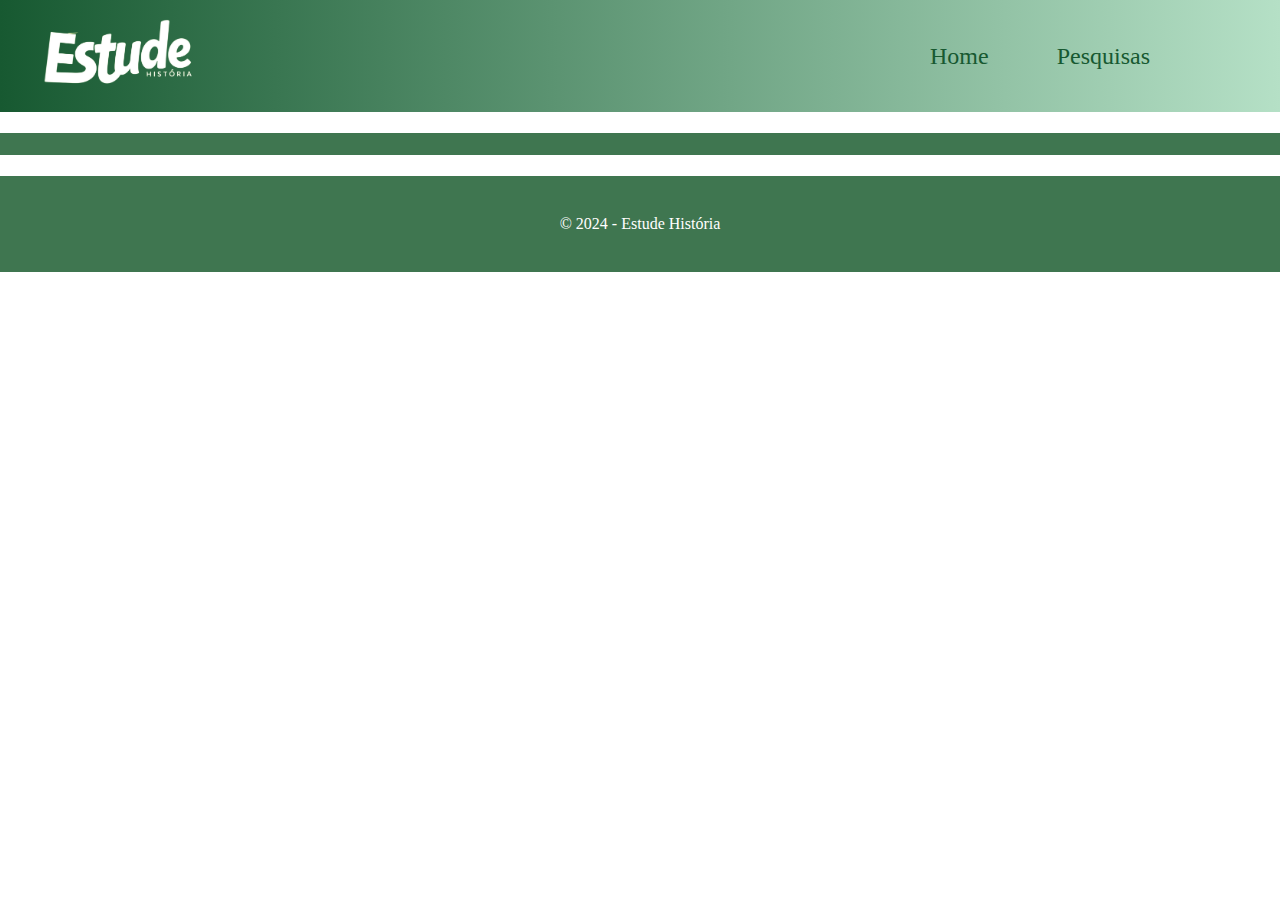
<file: html/content/preset.html>
<!DOCTYPE html>
<html lang="en">
<head>
    <meta charset="UTF-8">
    <meta name="viewport" content="width=device-width, initial-scale=1.0">
    <title>MUDAR TITULO</title>
    <link rel="stylesheet" href="../../css/content/preset.css">
</head>
<body>
    <div class="container">
        <header>
            <div class="container-logo">
                <img src="../../img/logo.png" alt="Logo do site">
            </div>
            <nav>
                <a href="../../index.html">Home</a>
                <a href="../pesquisas.html">Pesquisas</a>
            </nav>
        </header>

        <article>
            <section class="content-name content">
                <h1></h1>
                <p></p>
            </section>
            <section class="text1 content">
                <h1></h1>
                <p></p>
            </section>
            <section class="text2 content">
                <h1></h1>
                <p></p>
            </section>
        </article>

        <footer>
            <p>© 2024 - Estude História</p>
        </footer>
    </div>
</body>
</html>
</file>
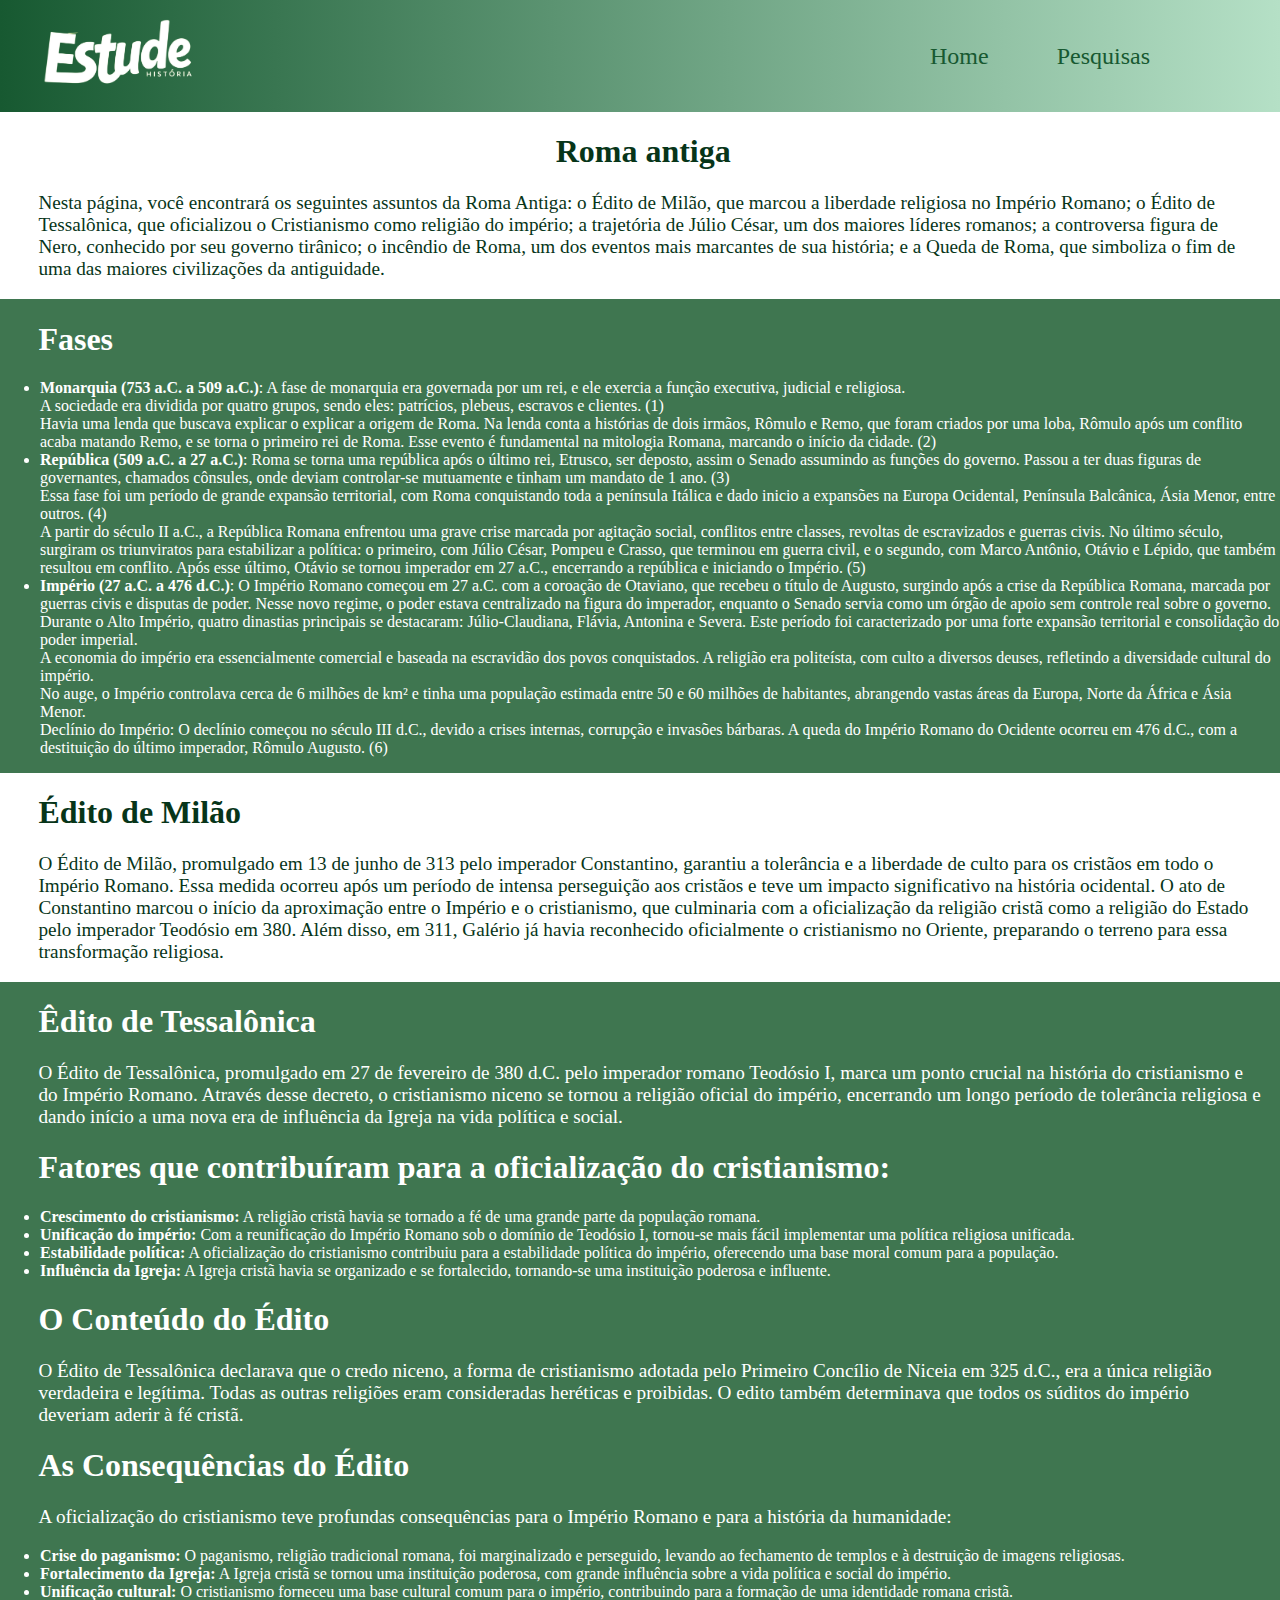
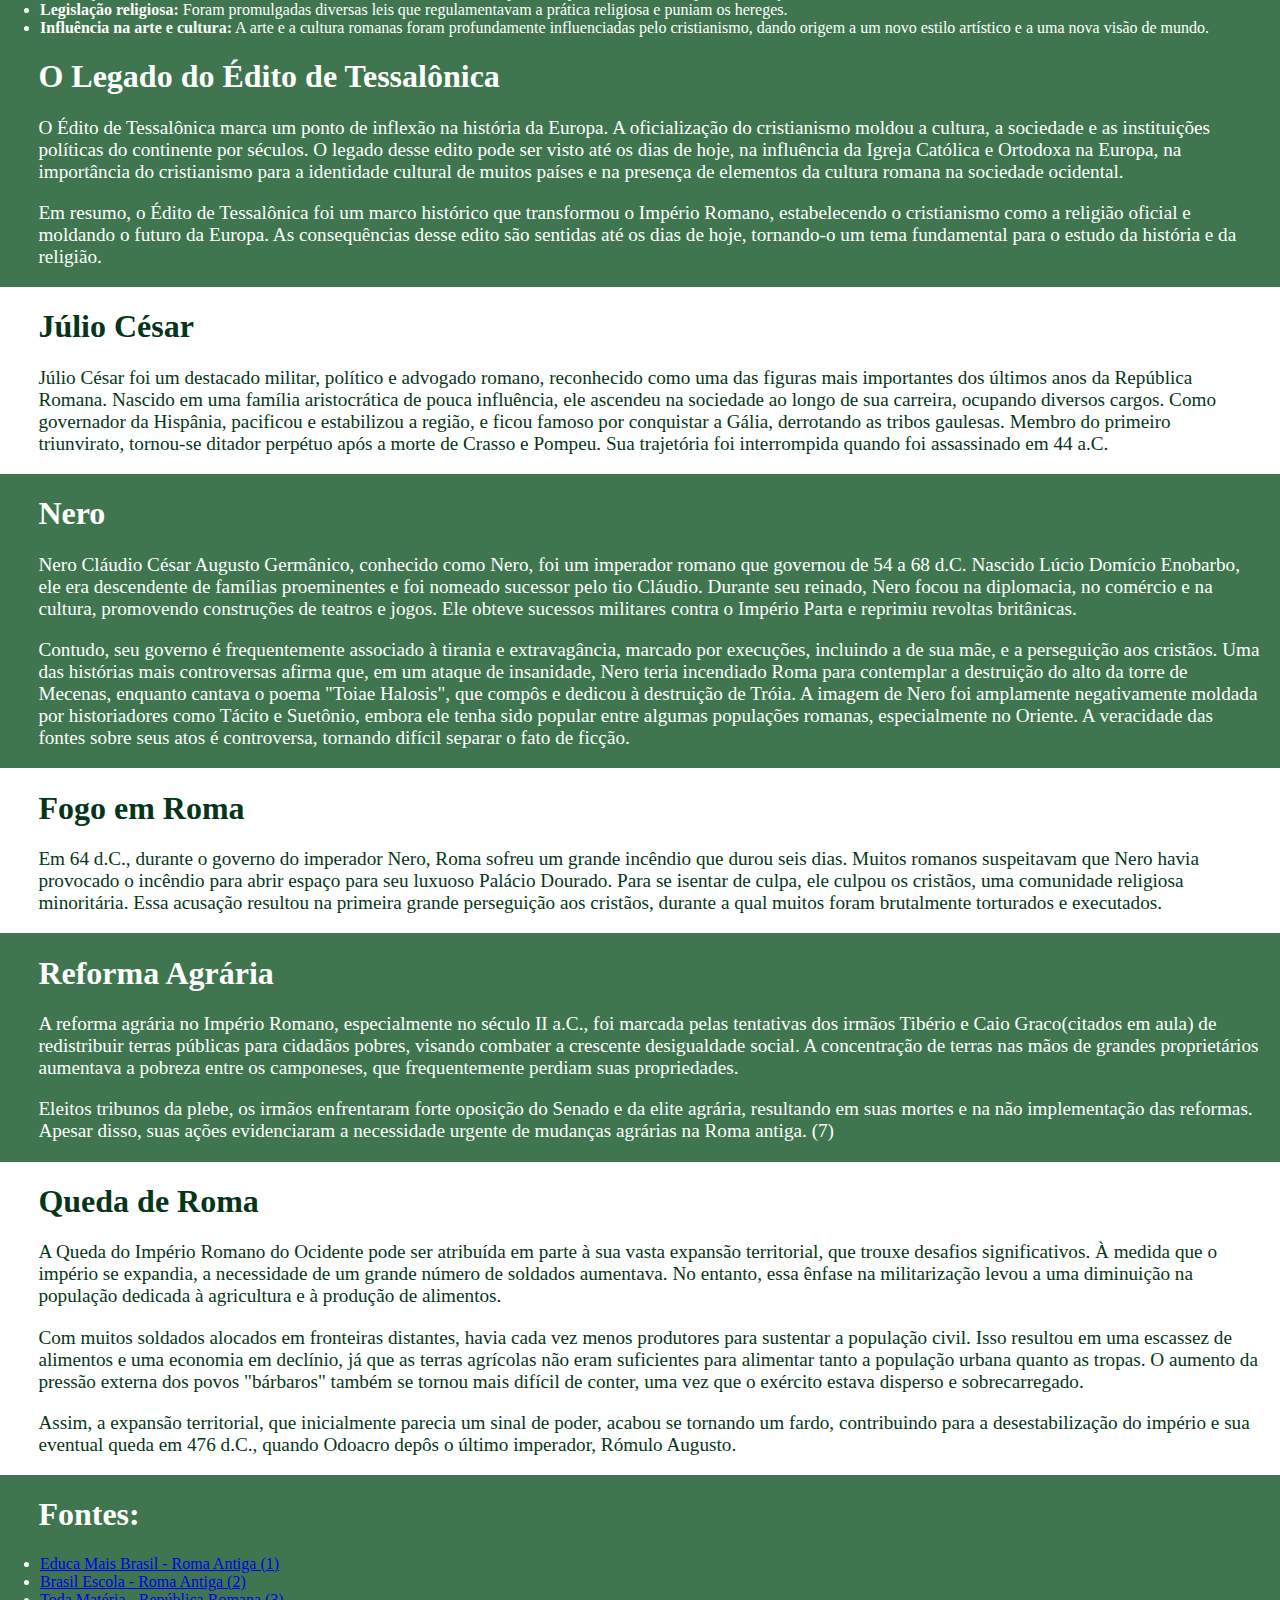
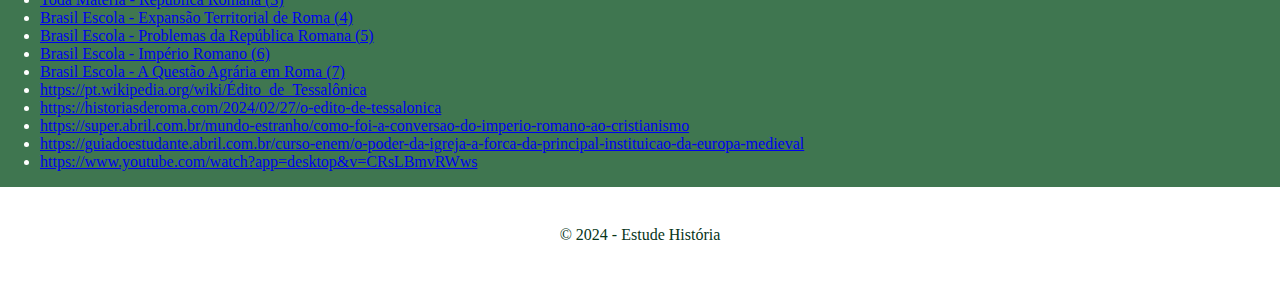
<file: html/content/roma.html>
<!DOCTYPE html>
<html lang="en">
<head>
    <meta charset="UTF-8">
    <meta name="viewport" content="width=device-width, initial-scale=1.0">
    <title>Roma antiga</title>
    <link rel="stylesheet" href="../../css/content/roma.css">
</head>
<body>
    <div class="container">
        <header>
            <div class="container-logo">
                <img src="../../img/logo.png" alt="Logo do site">
            </div>
            <nav>
                <a href="../../index.html">Home</a>
                <a href="../pesquisas.html">Pesquisas</a>
            </nav>
        </header>

        <article>
            <section class="content-name content">
                <h1>Roma antiga</h1>
                <p>Nesta página, você encontrará os seguintes assuntos da Roma Antiga: o Édito de Milão, que marcou a liberdade religiosa no Império Romano; o Édito de Tessalônica, que oficializou o Cristianismo como religião do império; a trajetória de Júlio César, um dos maiores líderes romanos; a controversa figura de Nero, conhecido por seu governo tirânico; o incêndio de Roma, um dos eventos mais marcantes de sua história; e a Queda de Roma, que simboliza o fim de uma das maiores civilizações da antiguidade.</p>
            </section>
            <section class="text1 content">
                <h1>Fases</h1>
                <ul>
                    <li><b>Monarquia (753 a.C. a 509 a.C.)</b>: A fase de monarquia era governada por um rei, e ele exercia a função executiva, judicial e religiosa. <br>A sociedade era dividida por quatro grupos, sendo eles: patrícios, plebeus, escravos e clientes. (1) <br>Havia uma lenda que buscava explicar o explicar a origem de Roma. Na lenda conta a histórias de dois irmãos, Rômulo e Remo, que foram criados por uma loba, Rômulo após um conflito acaba matando Remo, e se torna o primeiro rei de Roma. Esse evento é fundamental na mitologia Romana, marcando o início da cidade. (2)</li>
                    <li><b>República (509 a.C. a 27 a.C.)</b>: Roma se torna uma república após o último rei, Etrusco, ser deposto, assim o Senado assumindo as funções do governo. Passou a ter duas figuras de governantes, chamados cônsules, onde deviam controlar-se mutuamente e tinham um mandato de 1 ano. (3) <br>Essa fase foi um período de grande expansão territorial, com Roma conquistando toda a península Itálica e dado inicio a expansões na Europa Ocidental, Península Balcânica, Ásia Menor, entre outros. (4) <br>A partir do século II a.C., a República Romana enfrentou uma grave crise marcada por agitação social, conflitos entre classes, revoltas de escravizados e guerras civis. No último século, surgiram os triunviratos para estabilizar a política: o primeiro, com Júlio César, Pompeu e Crasso, que terminou em guerra civil, e o segundo, com Marco Antônio, Otávio e Lépido, que também resultou em conflito. Após esse último, Otávio se tornou imperador em 27 a.C., encerrando a república e iniciando o Império. (5)</li>
                    <li><b>Império (27 a.C. a 476 d.C.)</b>: O Império Romano começou em 27 a.C. com a coroação de Otaviano, que recebeu o título de Augusto, surgindo após a crise da República Romana, marcada por guerras civis e disputas de poder. Nesse novo regime, o poder estava centralizado na figura do imperador, enquanto o Senado servia como um órgão de apoio sem controle real sobre o governo. <br>Durante o Alto Império, quatro dinastias principais se destacaram: Júlio-Claudiana, Flávia, Antonina e Severa. Este período foi caracterizado por uma forte expansão territorial e consolidação do poder imperial. <br>A economia do império era essencialmente comercial e baseada na escravidão dos povos conquistados. A religião era politeísta, com culto a diversos deuses, refletindo a diversidade cultural do império. <br>No auge, o Império controlava cerca de 6 milhões de km² e tinha uma população estimada entre 50 e 60 milhões de habitantes, abrangendo vastas áreas da Europa, Norte da África e Ásia Menor. <br>Declínio do Império: O declínio começou no século III d.C., devido a crises internas, corrupção e invasões bárbaras. A queda do Império Romano do Ocidente ocorreu em 476 d.C., com a destituição do último imperador, Rômulo Augusto. (6)</li>
                </ul>
            </section>
            <section class="text2 content">
                <h1>Édito de Milão</h1>
                <p>O Édito de Milão, promulgado em 13 de junho de 313 pelo imperador Constantino, garantiu a tolerância e a liberdade de culto para os cristãos em todo o Império Romano. Essa medida ocorreu após um período de intensa perseguição aos cristãos e teve um impacto significativo na história ocidental. O ato de Constantino marcou o início da aproximação entre o Império e o cristianismo, que culminaria com a oficialização da religião cristã como a religião do Estado pelo imperador Teodósio em 380. Além disso, em 311, Galério já havia reconhecido oficialmente o cristianismo no Oriente, preparando o terreno para essa transformação religiosa.</p>
            </section>
            <section class="text3 content">
                <h1>Êdito de Tessalônica</h1>
                <p>O Édito de Tessalônica, promulgado em 27 de fevereiro de 380 d.C. pelo imperador romano Teodósio I, marca um ponto crucial na história do cristianismo e do Império Romano. Através desse decreto, o cristianismo niceno se tornou a religião oficial do império, encerrando um longo período de tolerância religiosa e dando início a uma nova era de influência da Igreja na vida política e social.</p>
                <h1>Fatores que contribuíram para a oficialização do cristianismo:</h1>
                <ul>
                    <li><b>Crescimento do cristianismo:</b> A religião cristã havia se tornado a fé de uma grande parte da população romana.</li>
                    <li><b>Unificação do império:</b> Com a reunificação do Império Romano sob o domínio de Teodósio I, tornou-se mais fácil implementar uma política religiosa unificada.</li>
                    <li><b>Estabilidade política:</b> A oficialização do cristianismo contribuiu para a estabilidade política do império, oferecendo uma base moral comum para a população.</li>
                    <li><b>Influência da Igreja:</b> A Igreja cristã havia se organizado e se fortalecido, tornando-se uma instituição poderosa e influente.</li>
                </ul>

                <h1>O Conteúdo do Édito</h1>
                <p>O Édito de Tessalônica declarava que o credo niceno, a forma de cristianismo adotada pelo Primeiro Concílio de Niceia em 325 d.C., era a única religião verdadeira e legítima. Todas as outras religiões eram consideradas heréticas e proibidas. O edito também determinava que todos os súditos do império deveriam aderir à fé cristã.</p>

                <h1>As Consequências do Édito</h1>
                <p>A oficialização do cristianismo teve profundas consequências para o Império Romano e para a história da humanidade:</p>
                <ul>
                    <li><b>Crise do paganismo:</b> O paganismo, religião tradicional romana, foi marginalizado e perseguido, levando ao fechamento de templos e à destruição de imagens religiosas.</li>
                    <li><b>Fortalecimento da Igreja:</b> A Igreja cristã se tornou uma instituição poderosa, com grande influência sobre a vida política e social do império.</li>
                    <li><b>Unificação cultural:</b> O cristianismo forneceu uma base cultural comum para o império, contribuindo para a formação de uma identidade romana cristã.</li>
                    <li><b>Legislação religiosa:</b> Foram promulgadas diversas leis que regulamentavam a prática religiosa e puniam os hereges.</li>
                    <li><b>Influência na arte e cultura:</b> A arte e a cultura romanas foram profundamente influenciadas pelo cristianismo, dando origem a um novo estilo artístico e a uma nova visão de mundo.</li>
                </ul>

                <h1>O Legado do Édito de Tessalônica</h1>
                <p>O Édito de Tessalônica marca um ponto de inflexão na história da Europa. A oficialização do cristianismo moldou a cultura, a sociedade e as instituições políticas do continente por séculos. O legado desse edito pode ser visto até os dias de hoje, na influência da Igreja Católica e Ortodoxa na Europa, na importância do cristianismo para a identidade cultural de muitos países e na presença de elementos da cultura romana na sociedade ocidental.</p>
                <p>Em resumo, o Édito de Tessalônica foi um marco histórico que transformou o Império Romano, estabelecendo o cristianismo como a religião oficial e moldando o futuro da Europa. As consequências desse edito são sentidas até os dias de hoje, tornando-o um tema fundamental para o estudo da história e da religião.</p>
            </section>
            <section class="text4 content">
                <h1>Júlio César</h1>
                <p>Júlio César foi um destacado militar, político e advogado romano, reconhecido como uma das figuras mais importantes dos últimos anos da República Romana. Nascido em uma família aristocrática de pouca influência, ele ascendeu na sociedade ao longo de sua carreira, ocupando diversos cargos. Como governador da Hispânia, pacificou e estabilizou a região, e ficou famoso por conquistar a Gália, derrotando as tribos gaulesas. Membro do primeiro triunvirato, tornou-se ditador perpétuo após a morte de Crasso e Pompeu. Sua trajetória foi interrompida quando foi assassinado em 44 a.C.</p>
            </section>
            <section class="text5 content">
                <h1>Nero</h1>
                <p>Nero Cláudio César Augusto Germânico, conhecido como Nero, foi um imperador romano que governou de 54 a 68 d.C. Nascido Lúcio Domício Enobarbo, ele era descendente de famílias proeminentes e foi nomeado sucessor pelo tio Cláudio. Durante seu reinado, Nero focou na diplomacia, no comércio e na cultura, promovendo construções de teatros e jogos. Ele obteve sucessos militares contra o Império Parta e reprimiu revoltas britânicas.</p>
                <p>Contudo, seu governo é frequentemente associado à tirania e extravagância, marcado por execuções, incluindo a de sua mãe, e a perseguição aos cristãos. Uma das histórias mais controversas afirma que, em um ataque de insanidade, Nero teria incendiado Roma para contemplar a destruição do alto da torre de Mecenas, enquanto cantava o poema "Toiae Halosis", que compôs e dedicou à destruição de Tróia. A imagem de Nero foi amplamente negativamente moldada por historiadores como Tácito e Suetônio, embora ele tenha sido popular entre algumas populações romanas, especialmente no Oriente. A veracidade das fontes sobre seus atos é controversa, tornando difícil separar o fato de ficção.</p>
            </section>
            <section class="text6 content">
                <h1>Fogo em Roma</h1>
                <p>Em 64 d.C., durante o governo do imperador Nero, Roma sofreu um grande incêndio que durou seis dias. Muitos romanos suspeitavam que Nero havia provocado o incêndio para abrir espaço para seu luxuoso Palácio Dourado. Para se isentar de culpa, ele culpou os cristãos, uma comunidade religiosa minoritária. Essa acusação resultou na primeira grande perseguição aos cristãos, durante a qual muitos foram brutalmente torturados e executados.</p>
            </section>
            <section class="text7 content">
                <h1>Reforma Agrária</h1>
                <p>A reforma agrária no Império Romano, especialmente no século II a.C., foi marcada pelas tentativas dos irmãos Tibério e Caio Graco(citados em aula) de redistribuir terras públicas para cidadãos pobres, visando combater a crescente desigualdade social. A concentração de terras nas mãos de grandes proprietários aumentava a pobreza entre os camponeses, que frequentemente perdiam suas propriedades. </p>
                <p>Eleitos tribunos da plebe, os irmãos enfrentaram forte oposição do Senado e da elite agrária, resultando em suas mortes e na não implementação das reformas. Apesar disso, suas ações evidenciaram a necessidade urgente de mudanças agrárias na Roma antiga. (7)</p>
            </section>
            <section class="text8 content">
                <h1>Queda de Roma</h1>
                <p>A Queda do Império Romano do Ocidente pode ser atribuída em parte à sua vasta expansão territorial, que trouxe desafios significativos. À medida que o império se expandia, a necessidade de um grande número de soldados aumentava. No entanto, essa ênfase na militarização levou a uma diminuição na população dedicada à agricultura e à produção de alimentos.</p>
                <p>Com muitos soldados alocados em fronteiras distantes, havia cada vez menos produtores para sustentar a população civil. Isso resultou em uma escassez de alimentos e uma economia em declínio, já que as terras agrícolas não eram suficientes para alimentar tanto a população urbana quanto as tropas. O aumento da pressão externa dos povos "bárbaros" também se tornou mais difícil de conter, uma vez que o exército estava disperso e sobrecarregado.</p>
                <p>Assim, a expansão territorial, que inicialmente parecia um sinal de poder, acabou se tornando um fardo, contribuindo para a desestabilização do império e sua eventual queda em 476 d.C., quando Odoacro depôs o último imperador, Rómulo Augusto.</p>
            </section>
            <section class="text9 content">
                <h1>Fontes:</h1>
                <ul>
                    <li><a href="https://www.educamaisbrasil.com.br/enem/historia/roma-antiga">Educa Mais Brasil - Roma Antiga (1)</a></li>
                    <li><a href="https://brasilescola.uol.com.br/historiag/roma-antiga.htm">Brasil Escola - Roma Antiga (2)</a></li>
                    <li><a href="https://www.todamateria.com.br/republica-romana/#:~:text=A%20Rep%C3%BAblica%20Romana%20foi%20um,o%20dom%C3%ADnio%20do%20Mar%20Mediterr%C3%A2neo.">Toda Matéria - República Romana (3)</a></li>
                    <li><a href="https://brasilescola.uol.com.br/historiag/roma-antiga.htm#:~:text=Expans%C3%A3o%20territorial%3A%20Guerras%20P%C3%BAnicas,África%2C%20a%20Península%20Ib%C3%A9rica%20etc.">Brasil Escola - Expansão Territorial de Roma (4)</a></li>
                    <li><a href="https://brasilescola.uol.com.br/historiag/roma-antiga.htm#:~:text=A%20Rep%C3%BAblica%20Romana%20enfrentou%20uma,civis%2C%20entre%20outros%20graves%20problemas.">Brasil Escola - Problemas da República Romana (5)</a></li>
                    <li><a href="https://brasilescola.uol.com.br/historiag/imperio-romano.htm">Brasil Escola - Império Romano (6)</a></li>
                    <li><a href="https://brasilescola.uol.com.br/historiag/a-questao-agraria-roma.htm">Brasil Escola - A Questão Agrária em Roma (7)</a></li> 
                    <li><a href="https://pt.wikipedia.org/wiki/Édito_de_Tessalônica#:~:text=O%20Édito%20de%20Tessalônica%20ou,romano%20Teodósio%20I%20a%2027">https://pt.wikipedia.org/wiki/Édito_de_Tessalônica</a></li>
                    <li><a href="https://historiasderoma.com/2024/02/27/o-edito-de-tessalonica/#:~:text=Foto%20Daniel%20Mayer%20)">https://historiasderoma.com/2024/02/27/o-edito-de-tessalonica</a></li>
                    <li><a href="https://super.abril.com.br/mundo-estranho/como-foi-a-conversao-do-imperio-romano-ao-cristianismo">https://super.abril.com.br/mundo-estranho/como-foi-a-conversao-do-imperio-romano-ao-cristianismo</a></li>
                    <li><a href="https://guiadoestudante.abril.com.br/curso-enem/o-poder-da-igreja-a-forca-da-principal-instituicao-da-europa-medieval">https://guiadoestudante.abril.com.br/curso-enem/o-poder-da-igreja-a-forca-da-principal-instituicao-da-europa-medieval</a></li>
                    <li><a href="https://www.youtube.com/watch?app=desktop&v=CRsLBmvRWws">https://www.youtube.com/watch?app=desktop&v=CRsLBmvRWws</a></li>
                </ul>
            </section>
        </article>

        <footer>
            <p>© 2024 - Estude História</p>
        </footer>
    </div>
</body>
</html>
</file>
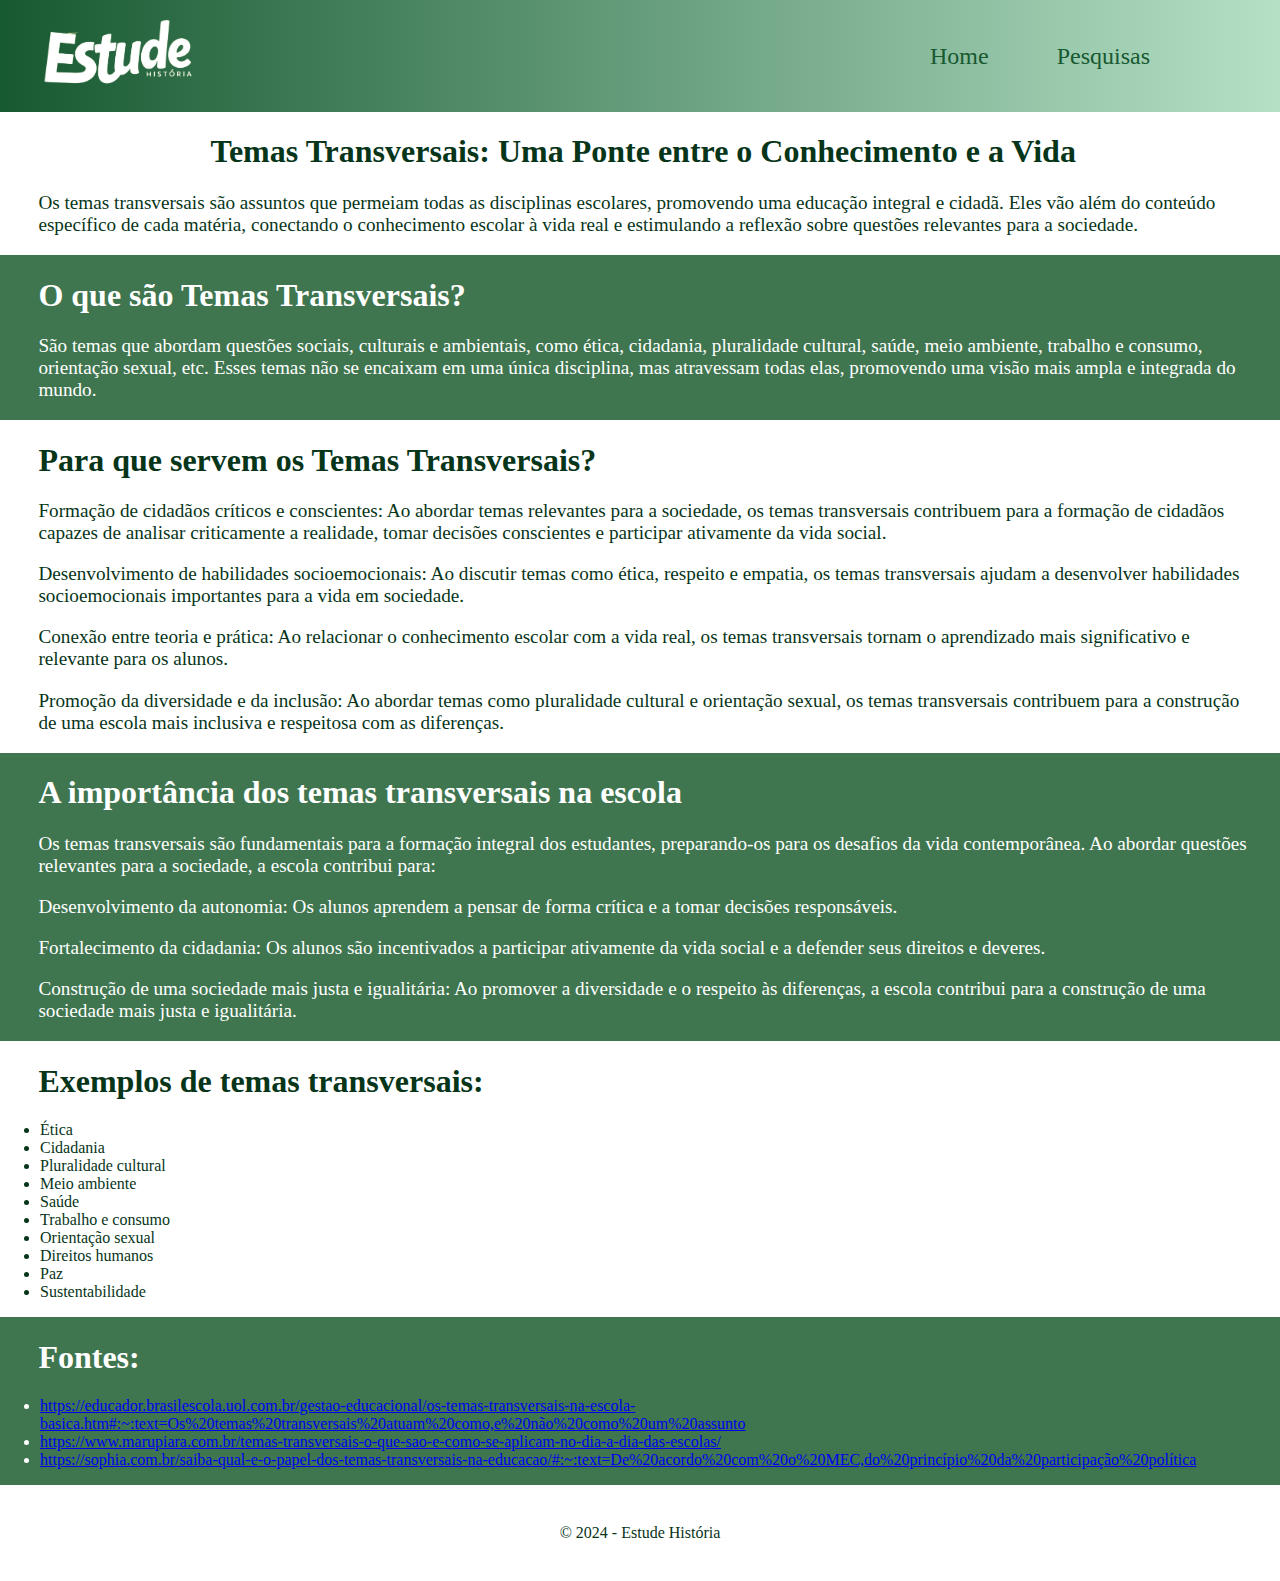
<file: html/content/temas_transversais.html>
<!DOCTYPE html>
<html lang="en">
<head>
    <meta charset="UTF-8">
    <meta name="viewport" content="width=device-width, initial-scale=1.0">
    <title>Temas Transversais</title>
    <link rel="stylesheet" href="../../css/content/temas_transversais.css">
</head>
<body>
    <div class="container">
        <header>
            <div class="container-logo">
                <img src="../../img/logo.png" alt="Logo do site">
            </div>
            <nav>
                <a href="../../index.html">Home</a>
                <a href="../pesquisas.html">Pesquisas</a>
            </nav>
        </header>

        <article>
            <section class="content-name content">
                <h1>Temas Transversais: Uma Ponte entre o Conhecimento e a Vida</h1>
                <p>Os temas transversais são assuntos que permeiam todas as disciplinas escolares, promovendo uma educação integral e cidadã. Eles vão além do conteúdo específico de cada matéria, conectando o conhecimento escolar à vida real e estimulando a reflexão sobre questões relevantes para a sociedade.</p>
            </section>
            
            <section class="text1 content">
                <h1>O que são Temas Transversais?</h1>
                <p>São temas que abordam questões sociais, culturais e ambientais, como ética, cidadania, pluralidade cultural, saúde, meio ambiente, trabalho e consumo, orientação sexual, etc. Esses temas não se encaixam em uma única disciplina, mas atravessam todas elas, promovendo uma visão mais ampla e integrada do mundo.</p>
            </section>
            
            <section class="text2 content">
                <h1>Para que servem os Temas Transversais?</h1>
                <p>Formação de cidadãos críticos e conscientes: Ao abordar temas relevantes para a sociedade, os temas transversais contribuem para a formação de cidadãos capazes de analisar criticamente a realidade, tomar decisões conscientes e participar ativamente da vida social.</p>
                <p>Desenvolvimento de habilidades socioemocionais: Ao discutir temas como ética, respeito e empatia, os temas transversais ajudam a desenvolver habilidades socioemocionais importantes para a vida em sociedade.</p>
                <p>Conexão entre teoria e prática: Ao relacionar o conhecimento escolar com a vida real, os temas transversais tornam o aprendizado mais significativo e relevante para os alunos.</p>
                <p>Promoção da diversidade e da inclusão: Ao abordar temas como pluralidade cultural e orientação sexual, os temas transversais contribuem para a construção de uma escola mais inclusiva e respeitosa com as diferenças.</p>
            </section>
            
            <section class="text3 content">
                <h1>A importância dos temas transversais na escola</h1>
                <p>Os temas transversais são fundamentais para a formação integral dos estudantes, preparando-os para os desafios da vida contemporânea. Ao abordar questões relevantes para a sociedade, a escola contribui para:</p>
                <p>Desenvolvimento da autonomia: Os alunos aprendem a pensar de forma crítica e a tomar decisões responsáveis.</p>
                <p>Fortalecimento da cidadania: Os alunos são incentivados a participar ativamente da vida social e a defender seus direitos e deveres.</p>
                <p>Construção de uma sociedade mais justa e igualitária: Ao promover a diversidade e o respeito às diferenças, a escola contribui para a construção de uma sociedade mais justa e igualitária.</p>
            </section>
            
            <section class="text4 content">
                <h1>Exemplos de temas transversais:</h1>
                <ul>
                    <li>Ética</li>
                    <li>Cidadania</li>
                    <li>Pluralidade cultural</li>
                    <li>Meio ambiente</li>
                    <li>Saúde</li>
                    <li>Trabalho e consumo</li>
                    <li>Orientação sexual</li>
                    <li>Direitos humanos</li>
                    <li>Paz</li>
                    <li>Sustentabilidade</li>
                </ul>
            </section>
            
            <section class="text5 content">
                <h1>Fontes:</h1>
                <ul>
                    <li><a href="https://educador.brasilescola.uol.com.br/gestao-educacional/os-temas-transversais-na-escola-basica.htm#:~:text=Os%20temas%20transversais%20atuam%20como,e%20não%20como%20um%20assunto">https://educador.brasilescola.uol.com.br/gestao-educacional/os-temas-transversais-na-escola-basica.htm#:~:text=Os%20temas%20transversais%20atuam%20como,e%20não%20como%20um%20assunto</a></li>
                    <li><a href="https://www.marupiara.com.br/temas-transversais-o-que-sao-e-como-se-aplicam-no-dia-a-dia-das-escolas/">https://www.marupiara.com.br/temas-transversais-o-que-sao-e-como-se-aplicam-no-dia-a-dia-das-escolas/</a></li>
                    <li><a href="https://sophia.com.br/saiba-qual-e-o-papel-dos-temas-transversais-na-educacao/#:~:text=De%20acordo%20com%20o%20MEC,do%20princípio%20da%20participação%20política">https://sophia.com.br/saiba-qual-e-o-papel-dos-temas-transversais-na-educacao/#:~:text=De%20acordo%20com%20o%20MEC,do%20princípio%20da%20participação%20política</a></li>
                </ul>
            </section>
            
        </article>

        <footer>
            <p>© 2024 - Estude História</p>
        </footer>
    </div>
</body>
</html>
</file>
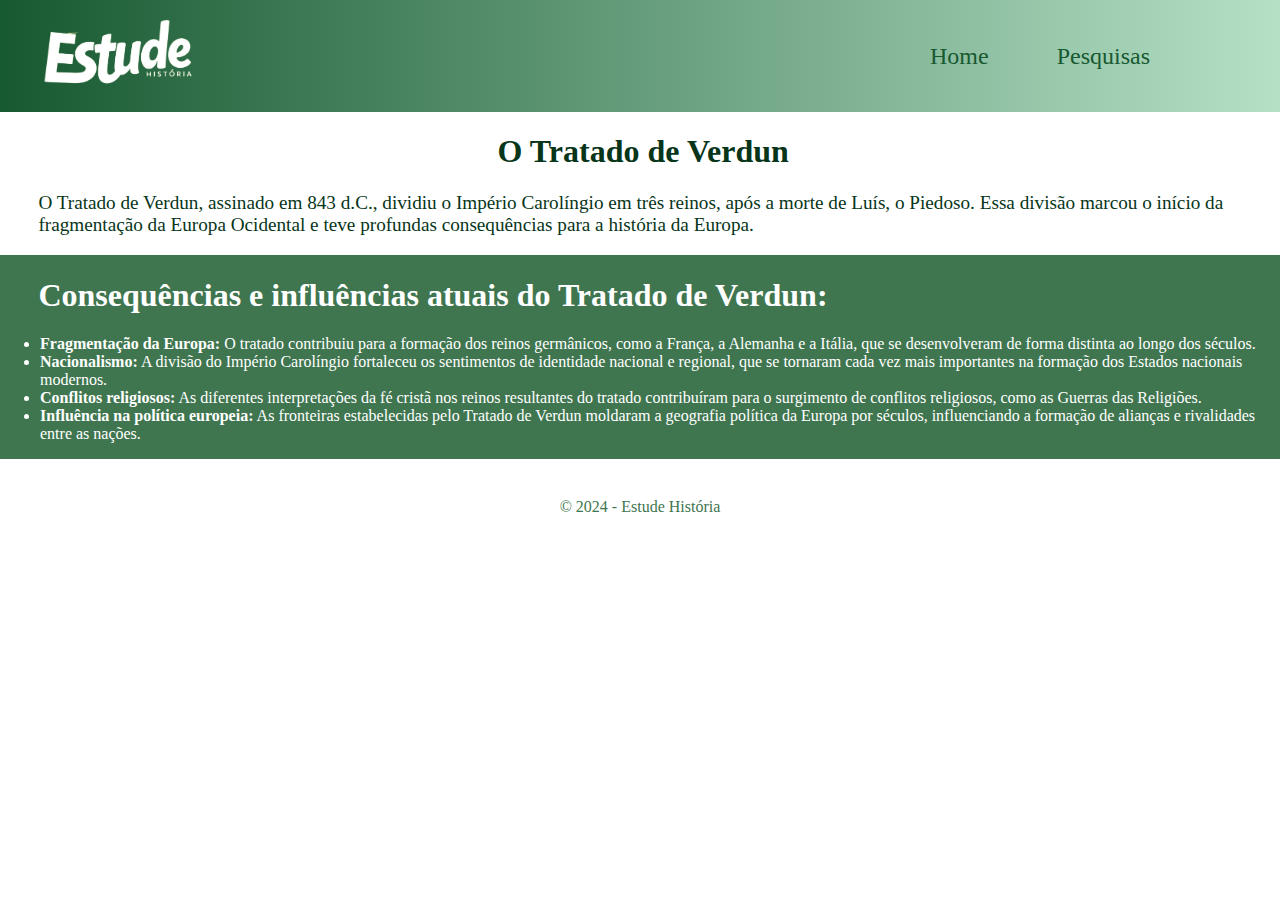
<file: html/content/tratado_verdun.html>
<!DOCTYPE html>
<html lang="en">
<head>
    <meta charset="UTF-8">
    <meta name="viewport" content="width=device-width, initial-scale=1.0">
    <title>Tratado de Verdun</title>
    <link rel="stylesheet" href="../../css/content/tratado_verdun.css">
</head>
<body>
    <div class="container">
        <header>
            <div class="container-logo">
                <img src="../../img/logo.png" alt="Logo do site">
            </div>
            <nav>
                <a href="../../index.html">Home</a>
                <a href="../pesquisas.html">Pesquisas</a>
            </nav>
        </header>

        <article>
            <section class="content-name content">
                <h1>O Tratado de Verdun</h1>
                <p>O Tratado de Verdun, assinado em 843 d.C., dividiu o Império Carolíngio em três reinos, após a morte de Luís, o Piedoso. Essa divisão marcou o início da fragmentação da Europa Ocidental e teve profundas consequências para a história da Europa.</p>
            </section>
        
            <section class="text1 content">
                <h1>Consequências e influências atuais do Tratado de Verdun:</h1>
                <ul>
                    <li><b>Fragmentação da Europa:</b> O tratado contribuiu para a formação dos reinos germânicos, como a França, a Alemanha e a Itália, que se desenvolveram de forma distinta ao longo dos séculos.</li>
                    <li><b>Nacionalismo:</b> A divisão do Império Carolíngio fortaleceu os sentimentos de identidade nacional e regional, que se tornaram cada vez mais importantes na formação dos Estados nacionais modernos.</li>
                    <li><b>Conflitos religiosos:</b> As diferentes interpretações da fé cristã nos reinos resultantes do tratado contribuíram para o surgimento de conflitos religiosos, como as Guerras das Religiões.</li>
                    <li><b>Influência na política europeia:</b> As fronteiras estabelecidas pelo Tratado de Verdun moldaram a geografia política da Europa por séculos, influenciando a formação de alianças e rivalidades entre as nações.</li>
                </ul>
            </section>
        </article>
        
        <footer>
            <p>© 2024 - Estude História</p>
        </footer>
    </div>
</body>
</html>
</file>
<file: css/home.css>
body{
    margin: 0;
    padding: 0;
    font-family: 'Times New Roman', Times, serif;
}

.container{
    display: flex;
    flex-flow: row wrap;
    align-items: center;
}

header{
    background-image: linear-gradient(to right, rgb(23, 89, 49), rgb(181, 224, 198));
    color: #ffffff ;
    height: 7em;
    width: 100%;
    display: flex;
    align-items: center;
    justify-content: space-between;
    
}

/* Container do nome e logo do site*/
.container-logo{
    margin-left: 2.5em;
    width: 30em;
    height: 5em;
    display: flex;
}

/* Menu de navegação no header do site*/
header nav{
    height: 5em;
    width: 23em;
    margin-right: 2.5em;
    display: flex;
    flex-flow: row wrap;
    align-items: center;
}

header nav a {
    text-decoration: none;
    color: rgb(23, 89, 49);
    font-size: 1.5em;
    padding: 10px;
    transition: transform 0.3s, background-color 0.3s;
    margin-left: 2em;
}

header nav a:hover {
    transform: scale(1.1);
    background-color: rgba(255, 255, 255, 0.1);
    border-radius: 5px;
}

.main-content{
    background-color: #ffffff;
    color: #073519;
}

.about{
    margin-left: 2em;
    margin-right: 1em;
}

.about h1{
    font-size: 2em;
}

.about p{
    font-size: 1.2em;
}

footer{
    width: 100%;
    background-color: #3f7650;
    display: flex;
    justify-content: center;
    align-items: center;
    color: #ffffff;
    position: absolute;
    bottom: 0;
    height: 6em;
}
</file>
<file: css/pesquisas.css>
body{
    margin: 0;
    padding: 0;
    font-family: 'Times New Roman', Times, serif;
}

.container{
    display: flex;
    flex-flow: row wrap;
    align-items: center;
}

header{
    background-image: linear-gradient(to right, rgb(23, 89, 49), rgb(181, 224, 198));
    color: #ffffff ;
    height: 7em;
    width: 100%;
    display: flex;
    align-items: center;
    justify-content: space-between;
    
}

/* Container do nome e logo do site*/
.container-logo{
    margin-left: 2.5em;
    width: 30em;
    height: 5em;
    display: flex;
}

/* Menu de navegação no header do site*/
header nav{
    height: 5em;
    width: 23em;
    margin-right: 2.5em;
    display: flex;
    flex-flow: row wrap;
    align-items: center;
}

header nav a {
    text-decoration: none;
    color: rgb(23, 89, 49);
    font-size: 1.5em;
    padding: 10px;
    transition: transform 0.3s, background-color 0.3s;
    margin-left: 2em;
}

header nav a:hover {
    transform: scale(1.1);
    background-color: rgba(255, 255, 255, 0.1);
    border-radius: 5px;
}


.content{
    display: flex;
    width: 100%;
}

.main-content{
    width: 60%;
    background-color: #b5e0c6 ;
}

.extra-content{
    width: 40%;
}

.main-content h1, .extra-content h1{
    margin-left: 1em;
}

.srch a{
    cursor: pointer;
    text-decoration: underline;
}

.srch{
    list-style-type: none;
    margin-top: 1em;
}

.srch a:hover{
    transform: scale(1.01);
    transition: transform 0.3s, background 0.3s;
}

.summary{
    display: none;
    border: 1px solid #000000;
    border-radius: 0.5em;
    width: 95%;
    background-color: #ffffff;
    margin-top: 0.5em;
}

.read{
    display: block;
}

.summary h2, p{
    margin-left: 1em;
    margin-right: 1em;
}

.summary a{
    width: 2em;
    margin-left: 1em;
}

.summary button{
    width: 10em;
    height: 3em;
    margin-bottom: 1em;
    border-radius: 4px;
    border-color: #b8b4b4;
    background-color: #b5e0c6 ;
    cursor: pointer;
}

footer{
    width: 100%;
    background-color: #3f7650;
    display: flex;
    justify-content: center;
    align-items: center;
    color: #ffffff;
    bottom: 0;
    height: 6em;
}
</file>
<file: css/content/civilizacao_islamica.css>
body{
    margin: 0;
    padding: 0;
    font-family: 'Times New Roman', Times, serif;
}

.container{
    display: flex;
    flex-flow: row wrap;
    align-items: center;
}

header{
    background-image: linear-gradient(to right, rgb(23, 89, 49), rgb(181, 224, 198));
    color: #ffffff ;
    height: 7em;
    width: 100%;
    display: flex;
    align-items: center;
    justify-content: space-between;
    
}

/* Container do nome e logo do site*/
.container-logo{
    margin-left: 2.5em;
    width: 30em;
    height: 5em;
    display: flex;
}

/* Menu de navegação no header do site*/
header nav{
    height: 5em;
    width: 23em;
    margin-right: 2.5em;
    display: flex;
    flex-flow: row wrap;
    align-items: center;
}

header nav a {
    text-decoration: none;
    color: rgb(23, 89, 49);
    font-size: 1.5em;
    padding: 10px;
    transition: transform 0.3s, background-color 0.3s;
    margin-left: 2em;
}

header nav a:hover {
    transform: scale(1.1);
    background-color: rgba(255, 255, 255, 0.1);
    border-radius: 5px;
}

article{
    width: 100%;
    display: flex;
    flex-flow: row wrap;
}

.content-name{
    width: 100%;
    background-color: #ffffff;
    color: #073519;
}

.content-name h1{
    text-align: center;
}

.content-name p{
    margin-left: 2em;
}

.content p{
    margin-left: 2em;
    margin-right: 1em;
    font-size: 1.2em;
}

.content h1{
    margin-left: 1.2em;
    margin-right: 1em;
    font-size: 2em;
}

.text1{
    background-color: #3f7650;
    color: #ffffff;
    width: 100%;
}

.text2{
    background-color: #ffffff;
    color: #073519;
    width: 100%;
}

.text3{
    background-color: #3f7650;
    color: #ffffff;
    width: 100%;
}

.text4{
    background-color: #ffffff;
    color: #073519;
    width: 100%;
}

.text5{
    background-color: #3f7650;
    color: #ffffff;
    width: 100%;
}


footer{
    width: 100%;
    background-color: #ffffff;
    display: flex;
    justify-content: center;
    align-items: center;
    color: #3f7650;
    bottom: 0;
    height: 6em;
}
</file>
<file: css/content/como_estudar.css>
body{
    margin: 0;
    padding: 0;
    font-family: 'Times New Roman', Times, serif;
}

.container{
    display: flex;
    flex-flow: row wrap;
    align-items: center;
}

header{
    background-image: linear-gradient(to right, rgb(23, 89, 49), rgb(181, 224, 198));
    color: #ffffff ;
    height: 7em;
    width: 100%;
    display: flex;
    align-items: center;
    justify-content: space-between;
    
}

/* Container do nome e logo do site*/
.container-logo{
    margin-left: 2.5em;
    width: 30em;
    height: 5em;
    display: flex;
}

/* Menu de navegação no header do site*/
header nav{
    height: 5em;
    width: 23em;
    margin-right: 2.5em;
    display: flex;
    flex-flow: row wrap;
    align-items: center;
}

header nav a {
    text-decoration: none;
    color: rgb(23, 89, 49);
    font-size: 1.5em;
    padding: 10px;
    transition: transform 0.3s, background-color 0.3s;
    margin-left: 2em;
}

header nav a:hover {
    transform: scale(1.1);
    background-color: rgba(255, 255, 255, 0.1);
    border-radius: 5px;
}

article{
    width: 100%;
    display: flex;
    flex-flow: row wrap;
}

.content-name{
    width: 100%;
    background-color: #ffffff;
    color: #073519;
}

.content-name h1{
    text-align: center;
}

.content-name p{
    margin-left: 2em;
}

.content p{
    margin-left: 2em;
    margin-right: 1em;
    font-size: 1.2em;
}

.content h1{
    margin-left: 1.2em;
    margin-right: 1em;
    font-size: 2em;
}
.text1{
    background-color: #3f7650;
    color: #ffffff;
    width: 100%;
}

.text2{
    background-color: #ffffff;
    color: #073519;
    width: 100%;
}

.text3{
    background-color: #3f7650;
    color: #ffffff;
    width: 100%;
}

.text4{
    background-color: #ffffff;
    color: #073519;
    width: 100%;
}

.text5{
    background-color: #3f7650;
    color: #ffffff;
    width: 100%;
}


footer{
    width: 100%;
    background-color: #ffffff;
    display: flex;
    justify-content: center;
    align-items: center;
    color: #073519;
    bottom: 0;
    height: 6em;
}
</file>
<file: css/content/diferencas_historia.css>
body{
    margin: 0;
    padding: 0;
    font-family: 'Times New Roman', Times, serif;
}

.container{
    display: flex;
    flex-flow: row wrap;
    align-items: center;
}

header{
    background-image: linear-gradient(to right, rgb(23, 89, 49), rgb(181, 224, 198));
    color: #ffffff ;
    height: 7em;
    width: 100%;
    display: flex;
    align-items: center;
    justify-content: space-between;
    
}

/* Container do nome e logo do site*/
.container-logo{
    margin-left: 2.5em;
    width: 30em;
    height: 5em;
    display: flex;
}

/* Menu de navegação no header do site*/
header nav{
    height: 5em;
    width: 23em;
    margin-right: 2.5em;
    display: flex;
    flex-flow: row wrap;
    align-items: center;
}

header nav a {
    text-decoration: none;
    color: rgb(23, 89, 49);
    font-size: 1.5em;
    padding: 10px;
    transition: transform 0.3s, background-color 0.3s;
    margin-left: 2em;
}

header nav a:hover {
    transform: scale(1.1);
    background-color: rgba(255, 255, 255, 0.1);
    border-radius: 5px;
}

article{
    width: 100%;
    display: flex;
    flex-flow: row wrap;
}

.content-name{
    width: 100%;
    background-color: #ffffff;
    color: #073519;
}

.content-name h1{
    text-align: center;
}

.content-name p{
    margin-left: 2em;
}

.content p{
    margin-left: 2em;
    margin-right: 1em;
    font-size: 1.2em;
}

.content h1{
    margin-left: 1.2em;
    margin-right: 1em;
    font-size: 2em;
}
.text1{
    background-color: #3f7650;
    color: #ffffff;
    width: 100%;
}

.text2{
    background-color: #ffffff;
    color: #073519;
    width: 100%;
}


footer{
    width: 100%;
    background-color: #3f7650;
    display: flex;
    justify-content: center;
    align-items: center;
    color: #ffffff;
    bottom: 0;
    height: 6em;
}
</file>
<file: css/content/diferentes_analises.css>
body{
    margin: 0;
    padding: 0;
    font-family: 'Times New Roman', Times, serif;
}

.container{
    display: flex;
    flex-flow: row wrap;
    align-items: center;
}

header{
    background-image: linear-gradient(to right, rgb(23, 89, 49), rgb(181, 224, 198));
    color: #ffffff ;
    height: 7em;
    width: 100%;
    display: flex;
    align-items: center;
    justify-content: space-between;
    
}

/* Container do nome e logo do site*/
.container-logo{
    margin-left: 2.5em;
    width: 30em;
    height: 5em;
    display: flex;
}

/* Menu de navegação no header do site*/
header nav{
    height: 5em;
    width: 23em;
    margin-right: 2.5em;
    display: flex;
    flex-flow: row wrap;
    align-items: center;
}

header nav a {
    text-decoration: none;
    color: rgb(23, 89, 49);
    font-size: 1.5em;
    padding: 10px;
    transition: transform 0.3s, background-color 0.3s;
    margin-left: 2em;
}

header nav a:hover {
    transform: scale(1.1);
    background-color: rgba(255, 255, 255, 0.1);
    border-radius: 5px;
}

article{
    width: 100%;
    display: flex;
    flex-flow: row wrap;
}

.content-name{
    width: 100%;
    background-color: #ffffff;
    color: #073519;
}

.content-name h1{
    text-align: center;
}

.content-name p{
    margin-left: 2em;
}

.content p{
    margin-left: 2em;
    margin-right: 1em;
    font-size: 1.2em;
}

.content h1{
    margin-left: 1.2em;
    margin-right: 1em;
    font-size: 2em;
}
.text1{
    background-color: #3f7650;
    color: #ffffff;
    width: 100%;
}

.text2{
    background-color: #ffffff;
    color: #073519;
    width: 100%;
}

.text3{
    background-color: #3f7650;
    color: #ffffff;
    width: 100%;
}

.text4{
    background-color: #ffffff;
    color: #073519;
    width: 100%;
}

.text5{
    background-color: #3f7650;
    color: #ffffff;
    width: 100%;
}


footer{
    width: 100%;
    background-color: #ffffff;
    display: flex;
    justify-content: center;
    align-items: center;
    color: #073519;
    bottom: 0;
    height: 6em;
}
</file>
<file: css/content/grecia.css>
body{
    margin: 0;
    padding: 0;
    font-family: 'Times New Roman', Times, serif;
}

.container{
    display: flex;
    flex-flow: row wrap;
    align-items: center;
}

header{
    background-image: linear-gradient(to right, rgb(23, 89, 49), rgb(181, 224, 198));
    color: #ffffff ;
    height: 7em;
    width: 100%;
    display: flex;
    align-items: center;
    justify-content: space-between;
    
}

/* Container do nome e logo do site*/
.container-logo{
    margin-left: 2.5em;
    width: 30em;
    height: 5em;
    display: flex;
}

/* Menu de navegação no header do site*/
header nav{
    height: 5em;
    width: 23em;
    margin-right: 2.5em;
    display: flex;
    flex-flow: row wrap;
    align-items: center;
}

header nav a {
    text-decoration: none;
    color: rgb(23, 89, 49);
    font-size: 1.5em;
    padding: 10px;
    transition: transform 0.3s, background-color 0.3s;
    margin-left: 2em;
}

header nav a:hover {
    transform: scale(1.1);
    background-color: rgba(255, 255, 255, 0.1);
    border-radius: 5px;
}

article{
    width: 100%;
    display: flex;
    flex-flow: row wrap;
}

.content-name{
    width: 100%;
    background-color: #ffffff;
    color: #073519;
}

.content-name h1{
    text-align: center;
}

.content-name p{
    margin-left: 2em;
}

.content p{
    margin-left: 2em;
    margin-right: 1em;
    font-size: 1.2em;
}

.content h1{
    margin-left: 1.2em;
    margin-right: 1em;
    font-size: 2em;
}

.text1{
    background-color: #3f7650;
    color: #ffffff;
    width: 100%;
}

.text2{
    background-color: #ffffff;
    color: #073519;
    width: 100%;
}

.text3{
    background-color: #3f7650;
    color: #ffffff;
    width: 100%;
}

.text4{
    background-color: #ffffff;
    color: #073519;
    width: 100%;
}

.text5{
    background-color: #3f7650;
    color: #ffffff;
    width: 100%;
}

.text6{
    background-color: #ffffff;
    color: #073519;
    width: 100%;
}

.text7{
    background-color: #3f7650;
    color: #ffffff;
    width: 100%;
}


footer{
    width: 100%;
    background-color: #ffffff;
    display: flex;
    justify-content: center;
    align-items: center;
    color: #073519;
    bottom: 0;
    height: 6em;
}
</file>
<file: css/content/imperio_bizantino.css>
body{
    margin: 0;
    padding: 0;
    font-family: 'Times New Roman', Times, serif;
}

.container{
    display: flex;
    flex-flow: row wrap;
    align-items: center;
}

header{
    background-image: linear-gradient(to right, rgb(23, 89, 49), rgb(181, 224, 198));
    color: #ffffff ;
    height: 7em;
    width: 100%;
    display: flex;
    align-items: center;
    justify-content: space-between;
    
}

/* Container do nome e logo do site*/
.container-logo{
    margin-left: 2.5em;
    width: 30em;
    height: 5em;
    display: flex;
}

/* Menu de navegação no header do site*/
header nav{
    height: 5em;
    width: 23em;
    margin-right: 2.5em;
    display: flex;
    flex-flow: row wrap;
    align-items: center;
}

header nav a {
    text-decoration: none;
    color: rgb(23, 89, 49);
    font-size: 1.5em;
    padding: 10px;
    transition: transform 0.3s, background-color 0.3s;
    margin-left: 2em;
}

header nav a:hover {
    transform: scale(1.1);
    background-color: rgba(255, 255, 255, 0.1);
    border-radius: 5px;
}

article{
    width: 100%;
    display: flex;
    flex-flow: row wrap;
}

.content-name{
    width: 100%;
    background-color: #ffffff;
    color: #073519;
}

.content-name h1{
    text-align: center;
}

.content-name p{
    margin-left: 2em;
}

.content p{
    margin-left: 2em;
    margin-right: 1em;
    font-size: 1.2em;
}

.content h1{
    margin-left: 1.2em;
    margin-right: 1em;
    font-size: 2em;
}
.text1{
    background-color: #3f7650;
    color: #ffffff;
    width: 100%;
}

.text2{
    background-color: #ffffff;
    color: #073519;
    width: 100%;
}

.text3{
    background-color: #3f7650;
    color: #ffffff;
    width: 100%;
}

footer{
    width: 100%;
    background-color: #ffffff;
    display: flex;
    justify-content: center;
    align-items: center;
    color: #073519;
    bottom: 0;
    height: 6em;
}
</file>
<file: css/content/povos_germanicos.css>
body{
    margin: 0;
    padding: 0;
    font-family: 'Times New Roman', Times, serif;
}

.container{
    display: flex;
    flex-flow: row wrap;
    align-items: center;
}

header{
    background-image: linear-gradient(to right, rgb(23, 89, 49), rgb(181, 224, 198));
    color: #ffffff ;
    height: 7em;
    width: 100%;
    display: flex;
    align-items: center;
    justify-content: space-between;
    
}

/* Container do nome e logo do site*/
.container-logo{
    margin-left: 2.5em;
    width: 30em;
    height: 5em;
    display: flex;
}

/* Menu de navegação no header do site*/
header nav{
    height: 5em;
    width: 23em;
    margin-right: 2.5em;
    display: flex;
    flex-flow: row wrap;
    align-items: center;
}

header nav a {
    text-decoration: none;
    color: rgb(23, 89, 49);
    font-size: 1.5em;
    padding: 10px;
    transition: transform 0.3s, background-color 0.3s;
    margin-left: 2em;
}

header nav a:hover {
    transform: scale(1.1);
    background-color: rgba(255, 255, 255, 0.1);
    border-radius: 5px;
}

article{
    width: 100%;
    display: flex;
    flex-flow: row wrap;
}

.content-name{
    width: 100%;
    background-color: #ffffff;
    color: #073519;
}

.content-name h1{
    text-align: center;
}

.content-name p{
    margin-left: 2em;
}

.content p{
    margin-left: 2em;
    margin-right: 1em;
    font-size: 1.2em;
}

.content h1{
    margin-left: 1.2em;
    margin-right: 1em;
    font-size: 2em;
}

.text1{
    background-color: #3f7650;
    color: #ffffff;
    width: 100%;
}

.text2{
    background-color: #ffffff;
    color: #073519;
    width: 100%;
}

.text3{
    background-color: #3f7650;
    color: #ffffff;
    width: 100%;
}

.text4{
    background-color: #ffffff;
    color: #073519;
    width: 100%;
}

.text5{
    background-color: #3f7650;
    color: #ffffff;
    width: 100%;
}

.text6{
    background-color: #ffffff;
    color: #073519;
    width: 100%;
}

.text7{
    background-color: #3f7650;
    color: #ffffff;
    width: 100%;
}


footer{
    width: 100%;
    background-color: #ffffff;
    display: flex;
    justify-content: center;
    align-items: center;
    color: #073519;
    bottom: 0;
    height: 6em;
}
</file>
<file: css/content/roma.css>
body{
    margin: 0;
    padding: 0;
    font-family: 'Times New Roman', Times, serif;
}

.container{
    display: flex;
    flex-flow: row wrap;
    align-items: center;
}

header{
    background-image: linear-gradient(to right, rgb(23, 89, 49), rgb(181, 224, 198));
    color: #ffffff ;
    height: 7em;
    width: 100%;
    display: flex;
    align-items: center;
    justify-content: space-between;
    
}

/* Container do nome e logo do site*/
.container-logo{
    margin-left: 2.5em;
    width: 30em;
    height: 5em;
    display: flex;
}

/* Menu de navegação no header do site*/
header nav{
    height: 5em;
    width: 23em;
    margin-right: 2.5em;
    display: flex;
    flex-flow: row wrap;
    align-items: center;
}

header nav a {
    text-decoration: none;
    color: rgb(23, 89, 49);
    font-size: 1.5em;
    padding: 10px;
    transition: transform 0.3s, background-color 0.3s;
    margin-left: 2em;
}

header nav a:hover {
    transform: scale(1.1);
    background-color: rgba(255, 255, 255, 0.1);
    border-radius: 5px;
}

article{
    width: 100%;
    display: flex;
    flex-flow: row wrap;
}

.content-name{
    width: 100%;
    background-color: #ffffff;
    color: #073519;
}

.content-name h1{
    text-align: center;
}

.content-name p{
    margin-left: 2em;
}

.content p{
    margin-left: 2em;
    margin-right: 1em;
    font-size: 1.2em;
}

.content h1{
    margin-left: 1.2em;
    margin-right: 1em;
    font-size: 2em;
}

.text1{
    background-color: #3f7650;
    color: #ffffff;
    width: 100%;
}

.text2{
    background-color: #ffffff;
    color: #073519;
    width: 100%;
}

.text3{
    background-color: #3f7650;
    color: #ffffff;
    width: 100%;
}

.text4{
    background-color: #ffffff;
    color: #073519;
    width: 100%;
}

.text5{
    background-color: #3f7650;
    color: #ffffff;
    width: 100%;
}

.text6{
    background-color: #ffffff;
    color: #073519;
    width: 100%;
}

.text7{
    background-color: #3f7650;
    color: #ffffff;
    width: 100%;
}

.text8{
    background-color: #ffffff;
    color: #073519;
    width: 100%;
}

.text9{
    background-color: #3f7650;
    color: #ffffff;
    width: 100%;
}


footer{
    width: 100%;
    background-color: #ffffff;
    display: flex;
    justify-content: center;
    align-items: center;
    color: #073519;
    bottom: 0;
    height: 6em;
}
</file>
<file: css/content/temas_transversais.css>
body{
    margin: 0;
    padding: 0;
    font-family: 'Times New Roman', Times, serif;
}

.container{
    display: flex;
    flex-flow: row wrap;
    align-items: center;
}

header{
    background-image: linear-gradient(to right, rgb(23, 89, 49), rgb(181, 224, 198));
    color: #ffffff ;
    height: 7em;
    width: 100%;
    display: flex;
    align-items: center;
    justify-content: space-between;
    
}

/* Container do nome e logo do site*/
.container-logo{
    margin-left: 2.5em;
    width: 30em;
    height: 5em;
    display: flex;
}

/* Menu de navegação no header do site*/
header nav{
    height: 5em;
    width: 23em;
    margin-right: 2.5em;
    display: flex;
    flex-flow: row wrap;
    align-items: center;
}

header nav a {
    text-decoration: none;
    color: rgb(23, 89, 49);
    font-size: 1.5em;
    padding: 10px;
    transition: transform 0.3s, background-color 0.3s;
    margin-left: 2em;
}

header nav a:hover {
    transform: scale(1.1);
    background-color: rgba(255, 255, 255, 0.1);
    border-radius: 5px;
}

article{
    width: 100%;
    display: flex;
    flex-flow: row wrap;
}

.content-name{
    width: 100%;
    background-color: #ffffff;
    color: #073519;
}

.content-name h1{
    text-align: center;
}

.content-name p{
    margin-left: 2em;
}

.content p{
    margin-left: 2em;
    margin-right: 1em;
    font-size: 1.2em;
}

.content h1{
    margin-left: 1.2em;
    margin-right: 1em;
    font-size: 2em;
}
.text1{
    background-color: #3f7650;
    color: #ffffff;
    width: 100%;
}

.text2{
    background-color: #ffffff;
    color: #073519;
    width: 100%;
}

.text3{
    background-color: #3f7650;
    color: #ffffff;
    width: 100%;
}

.text4{
    background-color: #ffffff;
    color: #073519;
    width: 100%;
}

.text5{
    background-color: #3f7650;
    color: #ffffff;
    width: 100%;
}


footer{
    width: 100%;
    background-color: #ffffff;
    display: flex;
    justify-content: center;
    align-items: center;
    color: #073519;
    bottom: 0;
    height: 6em;
}
</file>
<file: css/content/tratado_verdun.css>
body{
    margin: 0;
    padding: 0;
    font-family: 'Times New Roman', Times, serif;
}

.container{
    display: flex;
    flex-flow: row wrap;
    align-items: center;
}

header{
    background-image: linear-gradient(to right, rgb(23, 89, 49), rgb(181, 224, 198));
    color: #ffffff ;
    height: 7em;
    width: 100%;
    display: flex;
    align-items: center;
    justify-content: space-between;
    
}

/* Container do nome e logo do site*/
.container-logo{
    margin-left: 2.5em;
    width: 30em;
    height: 5em;
    display: flex;
}

/* Menu de navegação no header do site*/
header nav{
    height: 5em;
    width: 23em;
    margin-right: 2.5em;
    display: flex;
    flex-flow: row wrap;
    align-items: center;
}

header nav a {
    text-decoration: none;
    color: rgb(23, 89, 49);
    font-size: 1.5em;
    padding: 10px;
    transition: transform 0.3s, background-color 0.3s;
    margin-left: 2em;
}

header nav a:hover {
    transform: scale(1.1);
    background-color: rgba(255, 255, 255, 0.1);
    border-radius: 5px;
}

article{
    width: 100%;
    display: flex;
    flex-flow: row wrap;
}

.content-name{
    width: 100%;
    background-color: #ffffff;
    color: #073519;
}

.content-name h1{
    text-align: center;
}

.content-name p{
    margin-left: 2em;
}

.content p{
    margin-left: 2em;
    margin-right: 1em;
    font-size: 1.2em;
}

.content h1{
    margin-left: 1.2em;
    margin-right: 1em;
    font-size: 2em;
}
.text1{
    background-color: #3f7650;
    color: #ffffff;
    width: 100%;
}


footer{
    width: 100%;
    background-color: #ffffff;
    display: flex;
    justify-content: center;
    align-items: center;
    color: #3f7650;
    bottom: 0;
    height: 6em;
}
</file>
<file: css/content/preset.css>
body{
    margin: 0;
    padding: 0;
    font-family: 'Times New Roman', Times, serif;
}

.container{
    display: flex;
    flex-flow: row wrap;
    align-items: center;
}

header{
    background-image: linear-gradient(to right, rgb(23, 89, 49), rgb(181, 224, 198));
    color: #ffffff ;
    height: 7em;
    width: 100%;
    display: flex;
    align-items: center;
    justify-content: space-between;
    
}

/* Container do nome e logo do site*/
.container-logo{
    margin-left: 2.5em;
    width: 30em;
    height: 5em;
    display: flex;
}

/* Menu de navegação no header do site*/
header nav{
    height: 5em;
    width: 23em;
    margin-right: 2.5em;
    display: flex;
    flex-flow: row wrap;
    align-items: center;
}

header nav a {
    text-decoration: none;
    color: rgb(23, 89, 49);
    font-size: 1.5em;
    padding: 10px;
    transition: transform 0.3s, background-color 0.3s;
    margin-left: 2em;
}

header nav a:hover {
    transform: scale(1.1);
    background-color: rgba(255, 255, 255, 0.1);
    border-radius: 5px;
}

article{
    width: 100%;
    display: flex;
    flex-flow: row wrap;
}

.content-name{
    width: 100%;
    background-color: #ffffff;
    color: #073519;
}

.content-name h1{
    text-align: center;
}

.content-name p{
    margin-left: 2em;
}

.content p{
    margin-left: 2em;
    margin-right: 1em;
    font-size: 1.2em;
}

.content h1{
    margin-left: 1.2em;
    margin-right: 1em;
    font-size: 2em;
}
.text1{
    background-color: #3f7650;
    color: #ffffff;
    width: 100%;
}

.text2{
    background-color: #ffffff;
    color: #073519;
    width: 100%;
}


footer{
    width: 100%;
    background-color: #3f7650;
    display: flex;
    justify-content: center;
    align-items: center;
    color: #ffffff;
    bottom: 0;
    height: 6em;
}
</file>
